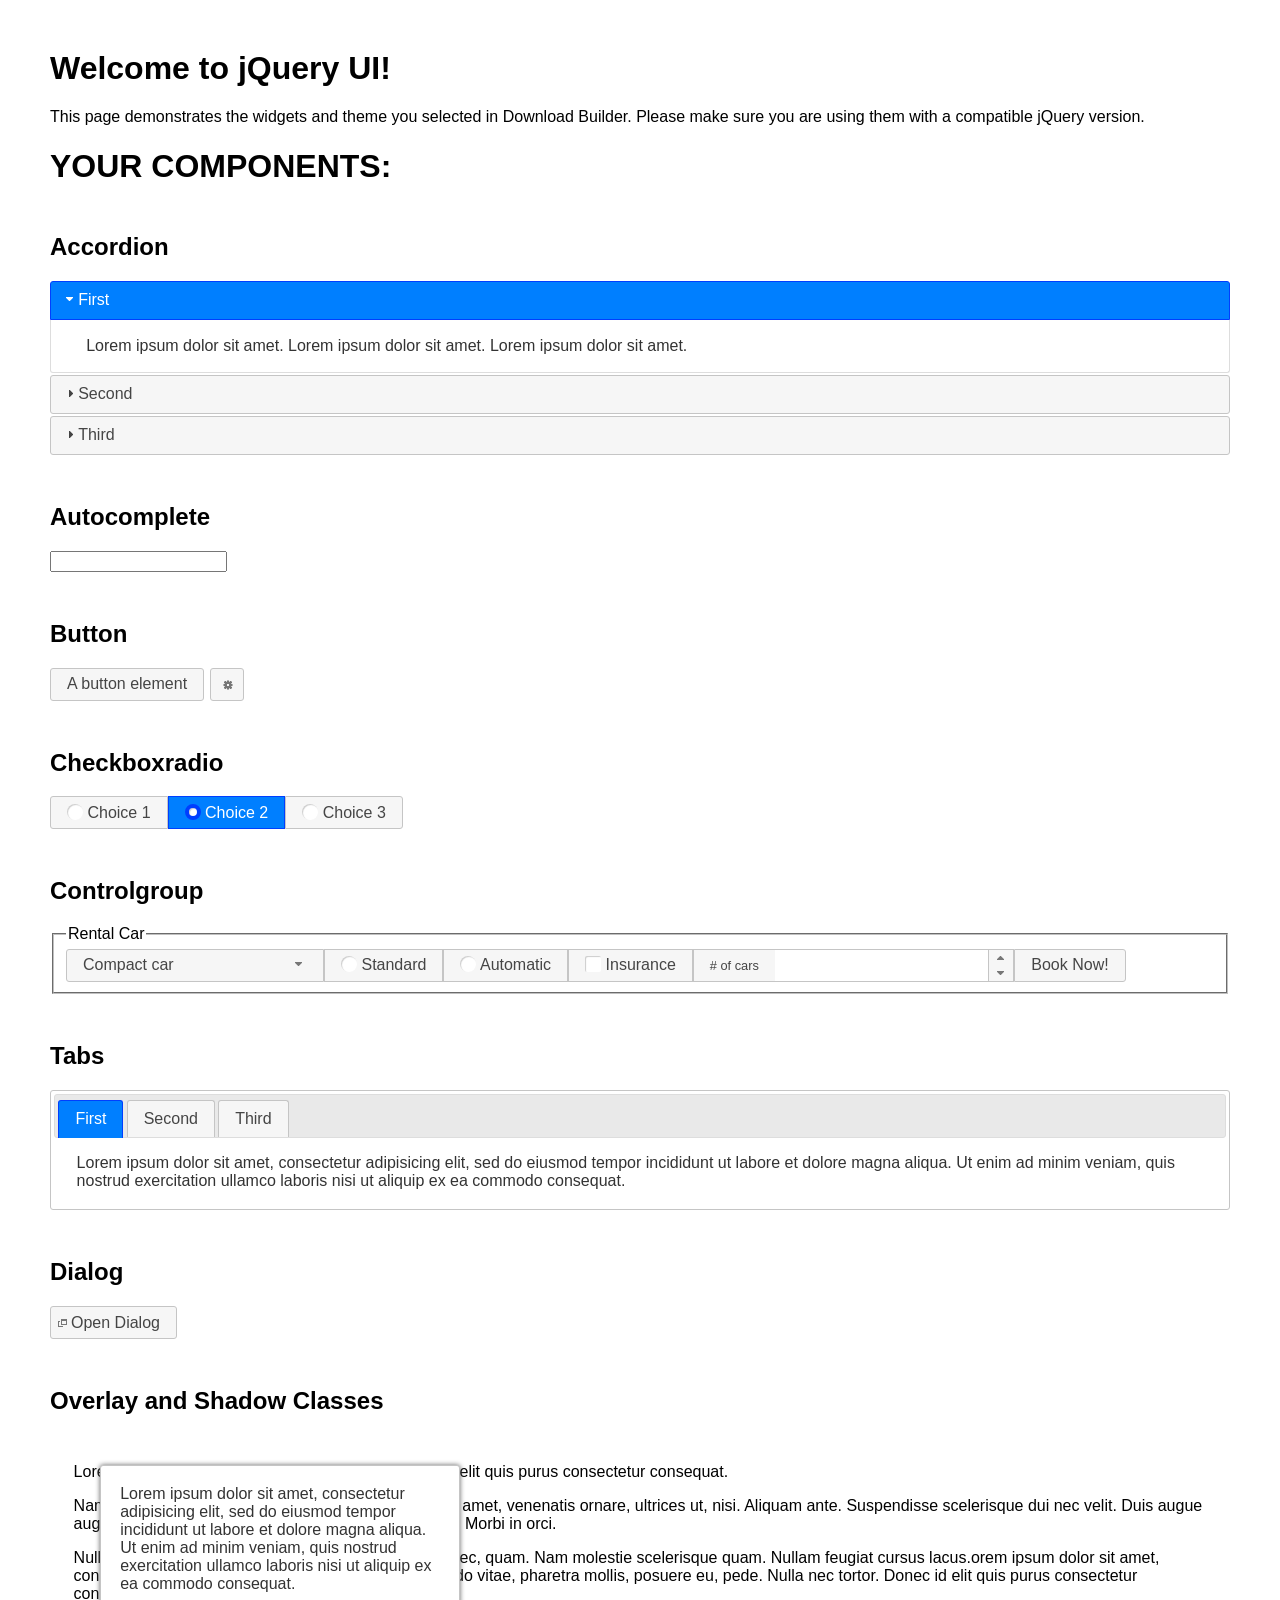
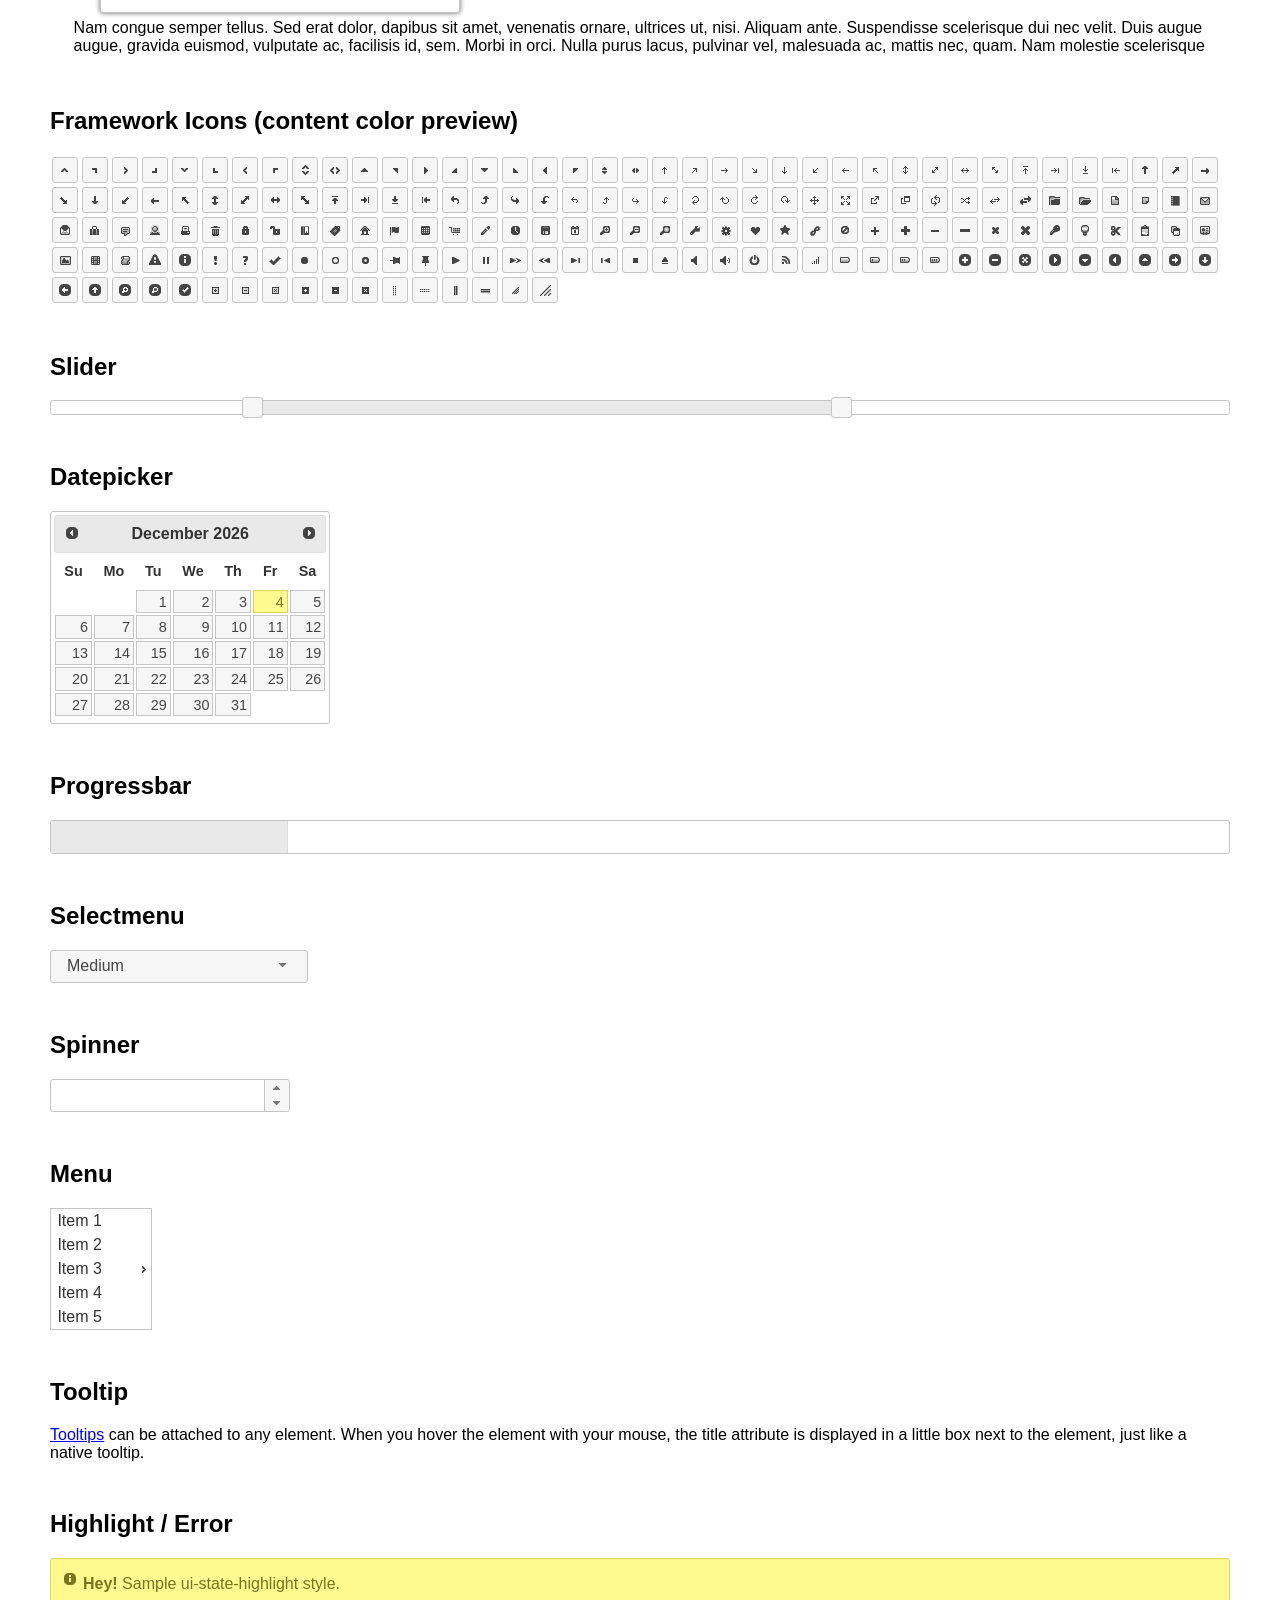
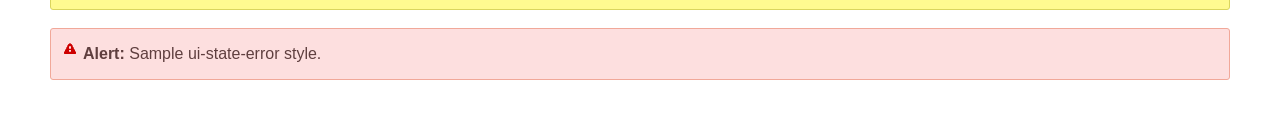
<file: _js/jquery-ui-1.13.1/index.html>
<!doctype html>
<html lang="us">
<head>
	<meta charset="utf-8">
	<title>jQuery UI Example Page</title>
	<link href="jquery-ui.css" rel="stylesheet">
	<style>
	body{
		font-family: "Trebuchet MS", sans-serif;
		margin: 50px;
	}
	.demoHeaders {
		margin-top: 2em;
	}
	#dialog-link {
		padding: .4em 1em .4em 20px;
		text-decoration: none;
		position: relative;
	}
	#dialog-link span.ui-icon {
		margin: 0 5px 0 0;
		position: absolute;
		left: .2em;
		top: 50%;
		margin-top: -8px;
	}
	#icons {
		margin: 0;
		padding: 0;
	}
	#icons li {
		margin: 2px;
		position: relative;
		padding: 4px 0;
		cursor: pointer;
		float: left;
		list-style: none;
	}
	#icons span.ui-icon {
		float: left;
		margin: 0 4px;
	}
	.fakewindowcontain .ui-widget-overlay {
		position: absolute;
	}
	select {
		width: 200px;
	}
	</style>
</head>
<body>

<h1>Welcome to jQuery UI!</h1>

<div class="ui-widget">
	<p>This page demonstrates the widgets and theme you selected in Download Builder. Please make sure you are using them with a compatible jQuery version.</p>
</div>

<h1>YOUR COMPONENTS:</h1>

<!-- Accordion -->
<h2 class="demoHeaders">Accordion</h2>
<div id="accordion">
	<h3>First</h3>
	<div>Lorem ipsum dolor sit amet. Lorem ipsum dolor sit amet. Lorem ipsum dolor sit amet.</div>
	<h3>Second</h3>
	<div>Phasellus mattis tincidunt nibh.</div>
	<h3>Third</h3>
	<div>Nam dui erat, auctor a, dignissim quis.</div>
</div>

<!-- Autocomplete -->
<h2 class="demoHeaders">Autocomplete</h2>
<div>
	<input id="autocomplete" title="type &quot;a&quot;">
</div>

<!-- Button -->
<h2 class="demoHeaders">Button</h2>
<button id="button">A button element</button>
<button id="button-icon">An icon-only button</button>

<!-- Checkboxradio -->
<h2 class="demoHeaders">Checkboxradio</h2>
<form style="margin-top: 1em;">
	<div id="radioset">
		<input type="radio" id="radio1" name="radio"><label for="radio1">Choice 1</label>
		<input type="radio" id="radio2" name="radio" checked="checked"><label for="radio2">Choice 2</label>
		<input type="radio" id="radio3" name="radio"><label for="radio3">Choice 3</label>
	</div>
</form>

<!-- Controlgroup -->
<h2 class="demoHeaders">Controlgroup</h2>
<fieldset>
	<legend>Rental Car</legend>
	<div id="controlgroup">
		<select id="car-type">
			<option>Compact car</option>
			<option>Midsize car</option>
			<option>Full size car</option>
			<option>SUV</option>
			<option>Luxury</option>
			<option>Truck</option>
			<option>Van</option>
		</select>
		<label for="transmission-standard">Standard</label>
		<input type="radio" name="transmission" id="transmission-standard">
		<label for="transmission-automatic">Automatic</label>
		<input type="radio" name="transmission" id="transmission-automatic">
		<label for="insurance">Insurance</label>
		<input type="checkbox" name="insurance" id="insurance">
		<label for="horizontal-spinner" class="ui-controlgroup-label"># of cars</label>
		<input id="horizontal-spinner" class="ui-spinner-input">
		<button>Book Now!</button>
	</div>
</fieldset>

<!-- Tabs -->
<h2 class="demoHeaders">Tabs</h2>
<div id="tabs">
	<ul>
		<li><a href="#tabs-1">First</a></li>
		<li><a href="#tabs-2">Second</a></li>
		<li><a href="#tabs-3">Third</a></li>
	</ul>
	<div id="tabs-1">Lorem ipsum dolor sit amet, consectetur adipisicing elit, sed do eiusmod tempor incididunt ut labore et dolore magna aliqua. Ut enim ad minim veniam, quis nostrud exercitation ullamco laboris nisi ut aliquip ex ea commodo consequat.</div>
	<div id="tabs-2">Phasellus mattis tincidunt nibh. Cras orci urna, blandit id, pretium vel, aliquet ornare, felis. Maecenas scelerisque sem non nisl. Fusce sed lorem in enim dictum bibendum.</div>
	<div id="tabs-3">Nam dui erat, auctor a, dignissim quis, sollicitudin eu, felis. Pellentesque nisi urna, interdum eget, sagittis et, consequat vestibulum, lacus. Mauris porttitor ullamcorper augue.</div>
</div>

<h2 class="demoHeaders">Dialog</h2>
<p>
	<button id="dialog-link" class="ui-button ui-corner-all ui-widget">
		<span class="ui-icon ui-icon-newwin"></span>Open Dialog
	</button>
</p>

<h2 class="demoHeaders">Overlay and Shadow Classes</h2>
<div style="position: relative; width: 96%; height: 200px; padding:1% 2%; overflow:hidden;" class="fakewindowcontain">
	<p>Lorem ipsum dolor sit amet,  Nulla nec tortor. Donec id elit quis purus consectetur consequat. </p><p>Nam congue semper tellus. Sed erat dolor, dapibus sit amet, venenatis ornare, ultrices ut, nisi. Aliquam ante. Suspendisse scelerisque dui nec velit. Duis augue augue, gravida euismod, vulputate ac, facilisis id, sem. Morbi in orci. </p><p>Nulla purus lacus, pulvinar vel, malesuada ac, mattis nec, quam. Nam molestie scelerisque quam. Nullam feugiat cursus lacus.orem ipsum dolor sit amet, consectetur adipiscing elit. Donec libero risus, commodo vitae, pharetra mollis, posuere eu, pede. Nulla nec tortor. Donec id elit quis purus consectetur consequat. </p><p>Nam congue semper tellus. Sed erat dolor, dapibus sit amet, venenatis ornare, ultrices ut, nisi. Aliquam ante. Suspendisse scelerisque dui nec velit. Duis augue augue, gravida euismod, vulputate ac, facilisis id, sem. Morbi in orci. Nulla purus lacus, pulvinar vel, malesuada ac, mattis nec, quam. Nam molestie scelerisque quam. </p><p>Nullam feugiat cursus lacus.orem ipsum dolor sit amet, consectetur adipiscing elit. Donec libero risus, commodo vitae, pharetra mollis, posuere eu, pede. Nulla nec tortor. Donec id elit quis purus consectetur consequat. Nam congue semper tellus. Sed erat dolor, dapibus sit amet, venenatis ornare, ultrices ut, nisi. Aliquam ante. </p><p>Suspendisse scelerisque dui nec velit. Duis augue augue, gravida euismod, vulputate ac, facilisis id, sem. Morbi in orci. Nulla purus lacus, pulvinar vel, malesuada ac, mattis nec, quam. Nam molestie scelerisque quam. Nullam feugiat cursus lacus.orem ipsum dolor sit amet, consectetur adipiscing elit. Donec libero risus, commodo vitae, pharetra mollis, posuere eu, pede. Nulla nec tortor. Donec id elit quis purus consectetur consequat. Nam congue semper tellus. Sed erat dolor, dapibus sit amet, venenatis ornare, ultrices ut, nisi. </p>

	<!-- ui-dialog -->
	<div class="ui-widget-overlay ui-front"></div>
	<div style="position: absolute; width: 320px; left: 50px; top: 30px; padding: 1.2em" class="ui-widget ui-front ui-widget-content ui-corner-all ui-widget-shadow">
		Lorem ipsum dolor sit amet, consectetur adipisicing elit, sed do eiusmod tempor incididunt ut labore et dolore magna aliqua. Ut enim ad minim veniam, quis nostrud exercitation ullamco laboris nisi ut aliquip ex ea commodo consequat.
	</div>

</div>

<!-- ui-dialog -->
<div id="dialog" title="Dialog Title">
	<p>Lorem ipsum dolor sit amet, consectetur adipisicing elit, sed do eiusmod tempor incididunt ut labore et dolore magna aliqua. Ut enim ad minim veniam, quis nostrud exercitation ullamco laboris nisi ut aliquip ex ea commodo consequat.</p>
</div>


<h2 class="demoHeaders">Framework Icons (content color preview)</h2>
<ul id="icons" class="ui-widget ui-helper-clearfix">
	<li class="ui-state-default ui-corner-all" title=".ui-icon-caret-1-n"><span class="ui-icon ui-icon-caret-1-n"></span></li>
	<li class="ui-state-default ui-corner-all" title=".ui-icon-caret-1-ne"><span class="ui-icon ui-icon-caret-1-ne"></span></li>
	<li class="ui-state-default ui-corner-all" title=".ui-icon-caret-1-e"><span class="ui-icon ui-icon-caret-1-e"></span></li>
	<li class="ui-state-default ui-corner-all" title=".ui-icon-caret-1-se"><span class="ui-icon ui-icon-caret-1-se"></span></li>
	<li class="ui-state-default ui-corner-all" title=".ui-icon-caret-1-s"><span class="ui-icon ui-icon-caret-1-s"></span></li>
	<li class="ui-state-default ui-corner-all" title=".ui-icon-caret-1-sw"><span class="ui-icon ui-icon-caret-1-sw"></span></li>
	<li class="ui-state-default ui-corner-all" title=".ui-icon-caret-1-w"><span class="ui-icon ui-icon-caret-1-w"></span></li>
	<li class="ui-state-default ui-corner-all" title=".ui-icon-caret-1-nw"><span class="ui-icon ui-icon-caret-1-nw"></span></li>
	<li class="ui-state-default ui-corner-all" title=".ui-icon-caret-2-n-s"><span class="ui-icon ui-icon-caret-2-n-s"></span></li>
	<li class="ui-state-default ui-corner-all" title=".ui-icon-caret-2-e-w"><span class="ui-icon ui-icon-caret-2-e-w"></span></li>
	<li class="ui-state-default ui-corner-all" title=".ui-icon-triangle-1-n"><span class="ui-icon ui-icon-triangle-1-n"></span></li>
	<li class="ui-state-default ui-corner-all" title=".ui-icon-triangle-1-ne"><span class="ui-icon ui-icon-triangle-1-ne"></span></li>
	<li class="ui-state-default ui-corner-all" title=".ui-icon-triangle-1-e"><span class="ui-icon ui-icon-triangle-1-e"></span></li>
	<li class="ui-state-default ui-corner-all" title=".ui-icon-triangle-1-se"><span class="ui-icon ui-icon-triangle-1-se"></span></li>
	<li class="ui-state-default ui-corner-all" title=".ui-icon-triangle-1-s"><span class="ui-icon ui-icon-triangle-1-s"></span></li>
	<li class="ui-state-default ui-corner-all" title=".ui-icon-triangle-1-sw"><span class="ui-icon ui-icon-triangle-1-sw"></span></li>
	<li class="ui-state-default ui-corner-all" title=".ui-icon-triangle-1-w"><span class="ui-icon ui-icon-triangle-1-w"></span></li>
	<li class="ui-state-default ui-corner-all" title=".ui-icon-triangle-1-nw"><span class="ui-icon ui-icon-triangle-1-nw"></span></li>
	<li class="ui-state-default ui-corner-all" title=".ui-icon-triangle-2-n-s"><span class="ui-icon ui-icon-triangle-2-n-s"></span></li>
	<li class="ui-state-default ui-corner-all" title=".ui-icon-triangle-2-e-w"><span class="ui-icon ui-icon-triangle-2-e-w"></span></li>
	<li class="ui-state-default ui-corner-all" title=".ui-icon-arrow-1-n"><span class="ui-icon ui-icon-arrow-1-n"></span></li>
	<li class="ui-state-default ui-corner-all" title=".ui-icon-arrow-1-ne"><span class="ui-icon ui-icon-arrow-1-ne"></span></li>
	<li class="ui-state-default ui-corner-all" title=".ui-icon-arrow-1-e"><span class="ui-icon ui-icon-arrow-1-e"></span></li>
	<li class="ui-state-default ui-corner-all" title=".ui-icon-arrow-1-se"><span class="ui-icon ui-icon-arrow-1-se"></span></li>
	<li class="ui-state-default ui-corner-all" title=".ui-icon-arrow-1-s"><span class="ui-icon ui-icon-arrow-1-s"></span></li>
	<li class="ui-state-default ui-corner-all" title=".ui-icon-arrow-1-sw"><span class="ui-icon ui-icon-arrow-1-sw"></span></li>
	<li class="ui-state-default ui-corner-all" title=".ui-icon-arrow-1-w"><span class="ui-icon ui-icon-arrow-1-w"></span></li>
	<li class="ui-state-default ui-corner-all" title=".ui-icon-arrow-1-nw"><span class="ui-icon ui-icon-arrow-1-nw"></span></li>
	<li class="ui-state-default ui-corner-all" title=".ui-icon-arrow-2-n-s"><span class="ui-icon ui-icon-arrow-2-n-s"></span></li>
	<li class="ui-state-default ui-corner-all" title=".ui-icon-arrow-2-ne-sw"><span class="ui-icon ui-icon-arrow-2-ne-sw"></span></li>
	<li class="ui-state-default ui-corner-all" title=".ui-icon-arrow-2-e-w"><span class="ui-icon ui-icon-arrow-2-e-w"></span></li>
	<li class="ui-state-default ui-corner-all" title=".ui-icon-arrow-2-se-nw"><span class="ui-icon ui-icon-arrow-2-se-nw"></span></li>
	<li class="ui-state-default ui-corner-all" title=".ui-icon-arrowstop-1-n"><span class="ui-icon ui-icon-arrowstop-1-n"></span></li>
	<li class="ui-state-default ui-corner-all" title=".ui-icon-arrowstop-1-e"><span class="ui-icon ui-icon-arrowstop-1-e"></span></li>
	<li class="ui-state-default ui-corner-all" title=".ui-icon-arrowstop-1-s"><span class="ui-icon ui-icon-arrowstop-1-s"></span></li>
	<li class="ui-state-default ui-corner-all" title=".ui-icon-arrowstop-1-w"><span class="ui-icon ui-icon-arrowstop-1-w"></span></li>
	<li class="ui-state-default ui-corner-all" title=".ui-icon-arrowthick-1-n"><span class="ui-icon ui-icon-arrowthick-1-n"></span></li>
	<li class="ui-state-default ui-corner-all" title=".ui-icon-arrowthick-1-ne"><span class="ui-icon ui-icon-arrowthick-1-ne"></span></li>
	<li class="ui-state-default ui-corner-all" title=".ui-icon-arrowthick-1-e"><span class="ui-icon ui-icon-arrowthick-1-e"></span></li>
	<li class="ui-state-default ui-corner-all" title=".ui-icon-arrowthick-1-se"><span class="ui-icon ui-icon-arrowthick-1-se"></span></li>
	<li class="ui-state-default ui-corner-all" title=".ui-icon-arrowthick-1-s"><span class="ui-icon ui-icon-arrowthick-1-s"></span></li>
	<li class="ui-state-default ui-corner-all" title=".ui-icon-arrowthick-1-sw"><span class="ui-icon ui-icon-arrowthick-1-sw"></span></li>
	<li class="ui-state-default ui-corner-all" title=".ui-icon-arrowthick-1-w"><span class="ui-icon ui-icon-arrowthick-1-w"></span></li>
	<li class="ui-state-default ui-corner-all" title=".ui-icon-arrowthick-1-nw"><span class="ui-icon ui-icon-arrowthick-1-nw"></span></li>
	<li class="ui-state-default ui-corner-all" title=".ui-icon-arrowthick-2-n-s"><span class="ui-icon ui-icon-arrowthick-2-n-s"></span></li>
	<li class="ui-state-default ui-corner-all" title=".ui-icon-arrowthick-2-ne-sw"><span class="ui-icon ui-icon-arrowthick-2-ne-sw"></span></li>
	<li class="ui-state-default ui-corner-all" title=".ui-icon-arrowthick-2-e-w"><span class="ui-icon ui-icon-arrowthick-2-e-w"></span></li>
	<li class="ui-state-default ui-corner-all" title=".ui-icon-arrowthick-2-se-nw"><span class="ui-icon ui-icon-arrowthick-2-se-nw"></span></li>
	<li class="ui-state-default ui-corner-all" title=".ui-icon-arrowthickstop-1-n"><span class="ui-icon ui-icon-arrowthickstop-1-n"></span></li>
	<li class="ui-state-default ui-corner-all" title=".ui-icon-arrowthickstop-1-e"><span class="ui-icon ui-icon-arrowthickstop-1-e"></span></li>
	<li class="ui-state-default ui-corner-all" title=".ui-icon-arrowthickstop-1-s"><span class="ui-icon ui-icon-arrowthickstop-1-s"></span></li>
	<li class="ui-state-default ui-corner-all" title=".ui-icon-arrowthickstop-1-w"><span class="ui-icon ui-icon-arrowthickstop-1-w"></span></li>
	<li class="ui-state-default ui-corner-all" title=".ui-icon-arrowreturnthick-1-w"><span class="ui-icon ui-icon-arrowreturnthick-1-w"></span></li>
	<li class="ui-state-default ui-corner-all" title=".ui-icon-arrowreturnthick-1-n"><span class="ui-icon ui-icon-arrowreturnthick-1-n"></span></li>
	<li class="ui-state-default ui-corner-all" title=".ui-icon-arrowreturnthick-1-e"><span class="ui-icon ui-icon-arrowreturnthick-1-e"></span></li>
	<li class="ui-state-default ui-corner-all" title=".ui-icon-arrowreturnthick-1-s"><span class="ui-icon ui-icon-arrowreturnthick-1-s"></span></li>
	<li class="ui-state-default ui-corner-all" title=".ui-icon-arrowreturn-1-w"><span class="ui-icon ui-icon-arrowreturn-1-w"></span></li>
	<li class="ui-state-default ui-corner-all" title=".ui-icon-arrowreturn-1-n"><span class="ui-icon ui-icon-arrowreturn-1-n"></span></li>
	<li class="ui-state-default ui-corner-all" title=".ui-icon-arrowreturn-1-e"><span class="ui-icon ui-icon-arrowreturn-1-e"></span></li>
	<li class="ui-state-default ui-corner-all" title=".ui-icon-arrowreturn-1-s"><span class="ui-icon ui-icon-arrowreturn-1-s"></span></li>
	<li class="ui-state-default ui-corner-all" title=".ui-icon-arrowrefresh-1-w"><span class="ui-icon ui-icon-arrowrefresh-1-w"></span></li>
	<li class="ui-state-default ui-corner-all" title=".ui-icon-arrowrefresh-1-n"><span class="ui-icon ui-icon-arrowrefresh-1-n"></span></li>
	<li class="ui-state-default ui-corner-all" title=".ui-icon-arrowrefresh-1-e"><span class="ui-icon ui-icon-arrowrefresh-1-e"></span></li>
	<li class="ui-state-default ui-corner-all" title=".ui-icon-arrowrefresh-1-s"><span class="ui-icon ui-icon-arrowrefresh-1-s"></span></li>
	<li class="ui-state-default ui-corner-all" title=".ui-icon-arrow-4"><span class="ui-icon ui-icon-arrow-4"></span></li>
	<li class="ui-state-default ui-corner-all" title=".ui-icon-arrow-4-diag"><span class="ui-icon ui-icon-arrow-4-diag"></span></li>
	<li class="ui-state-default ui-corner-all" title=".ui-icon-extlink"><span class="ui-icon ui-icon-extlink"></span></li>
	<li class="ui-state-default ui-corner-all" title=".ui-icon-newwin"><span class="ui-icon ui-icon-newwin"></span></li>
	<li class="ui-state-default ui-corner-all" title=".ui-icon-refresh"><span class="ui-icon ui-icon-refresh"></span></li>
	<li class="ui-state-default ui-corner-all" title=".ui-icon-shuffle"><span class="ui-icon ui-icon-shuffle"></span></li>
	<li class="ui-state-default ui-corner-all" title=".ui-icon-transfer-e-w"><span class="ui-icon ui-icon-transfer-e-w"></span></li>
	<li class="ui-state-default ui-corner-all" title=".ui-icon-transferthick-e-w"><span class="ui-icon ui-icon-transferthick-e-w"></span></li>
	<li class="ui-state-default ui-corner-all" title=".ui-icon-folder-collapsed"><span class="ui-icon ui-icon-folder-collapsed"></span></li>
	<li class="ui-state-default ui-corner-all" title=".ui-icon-folder-open"><span class="ui-icon ui-icon-folder-open"></span></li>
	<li class="ui-state-default ui-corner-all" title=".ui-icon-document"><span class="ui-icon ui-icon-document"></span></li>
	<li class="ui-state-default ui-corner-all" title=".ui-icon-document-b"><span class="ui-icon ui-icon-document-b"></span></li>
	<li class="ui-state-default ui-corner-all" title=".ui-icon-note"><span class="ui-icon ui-icon-note"></span></li>
	<li class="ui-state-default ui-corner-all" title=".ui-icon-mail-closed"><span class="ui-icon ui-icon-mail-closed"></span></li>
	<li class="ui-state-default ui-corner-all" title=".ui-icon-mail-open"><span class="ui-icon ui-icon-mail-open"></span></li>
	<li class="ui-state-default ui-corner-all" title=".ui-icon-suitcase"><span class="ui-icon ui-icon-suitcase"></span></li>
	<li class="ui-state-default ui-corner-all" title=".ui-icon-comment"><span class="ui-icon ui-icon-comment"></span></li>
	<li class="ui-state-default ui-corner-all" title=".ui-icon-person"><span class="ui-icon ui-icon-person"></span></li>
	<li class="ui-state-default ui-corner-all" title=".ui-icon-print"><span class="ui-icon ui-icon-print"></span></li>
	<li class="ui-state-default ui-corner-all" title=".ui-icon-trash"><span class="ui-icon ui-icon-trash"></span></li>
	<li class="ui-state-default ui-corner-all" title=".ui-icon-locked"><span class="ui-icon ui-icon-locked"></span></li>
	<li class="ui-state-default ui-corner-all" title=".ui-icon-unlocked"><span class="ui-icon ui-icon-unlocked"></span></li>
	<li class="ui-state-default ui-corner-all" title=".ui-icon-bookmark"><span class="ui-icon ui-icon-bookmark"></span></li>
	<li class="ui-state-default ui-corner-all" title=".ui-icon-tag"><span class="ui-icon ui-icon-tag"></span></li>
	<li class="ui-state-default ui-corner-all" title=".ui-icon-home"><span class="ui-icon ui-icon-home"></span></li>
	<li class="ui-state-default ui-corner-all" title=".ui-icon-flag"><span class="ui-icon ui-icon-flag"></span></li>
	<li class="ui-state-default ui-corner-all" title=".ui-icon-calculator"><span class="ui-icon ui-icon-calculator"></span></li>
	<li class="ui-state-default ui-corner-all" title=".ui-icon-cart"><span class="ui-icon ui-icon-cart"></span></li>
	<li class="ui-state-default ui-corner-all" title=".ui-icon-pencil"><span class="ui-icon ui-icon-pencil"></span></li>
	<li class="ui-state-default ui-corner-all" title=".ui-icon-clock"><span class="ui-icon ui-icon-clock"></span></li>
	<li class="ui-state-default ui-corner-all" title=".ui-icon-disk"><span class="ui-icon ui-icon-disk"></span></li>
	<li class="ui-state-default ui-corner-all" title=".ui-icon-calendar"><span class="ui-icon ui-icon-calendar"></span></li>
	<li class="ui-state-default ui-corner-all" title=".ui-icon-zoomin"><span class="ui-icon ui-icon-zoomin"></span></li>
	<li class="ui-state-default ui-corner-all" title=".ui-icon-zoomout"><span class="ui-icon ui-icon-zoomout"></span></li>
	<li class="ui-state-default ui-corner-all" title=".ui-icon-search"><span class="ui-icon ui-icon-search"></span></li>
	<li class="ui-state-default ui-corner-all" title=".ui-icon-wrench"><span class="ui-icon ui-icon-wrench"></span></li>
	<li class="ui-state-default ui-corner-all" title=".ui-icon-gear"><span class="ui-icon ui-icon-gear"></span></li>
	<li class="ui-state-default ui-corner-all" title=".ui-icon-heart"><span class="ui-icon ui-icon-heart"></span></li>
	<li class="ui-state-default ui-corner-all" title=".ui-icon-star"><span class="ui-icon ui-icon-star"></span></li>
	<li class="ui-state-default ui-corner-all" title=".ui-icon-link"><span class="ui-icon ui-icon-link"></span></li>
	<li class="ui-state-default ui-corner-all" title=".ui-icon-cancel"><span class="ui-icon ui-icon-cancel"></span></li>
	<li class="ui-state-default ui-corner-all" title=".ui-icon-plus"><span class="ui-icon ui-icon-plus"></span></li>
	<li class="ui-state-default ui-corner-all" title=".ui-icon-plusthick"><span class="ui-icon ui-icon-plusthick"></span></li>
	<li class="ui-state-default ui-corner-all" title=".ui-icon-minus"><span class="ui-icon ui-icon-minus"></span></li>
	<li class="ui-state-default ui-corner-all" title=".ui-icon-minusthick"><span class="ui-icon ui-icon-minusthick"></span></li>
	<li class="ui-state-default ui-corner-all" title=".ui-icon-close"><span class="ui-icon ui-icon-close"></span></li>
	<li class="ui-state-default ui-corner-all" title=".ui-icon-closethick"><span class="ui-icon ui-icon-closethick"></span></li>
	<li class="ui-state-default ui-corner-all" title=".ui-icon-key"><span class="ui-icon ui-icon-key"></span></li>
	<li class="ui-state-default ui-corner-all" title=".ui-icon-lightbulb"><span class="ui-icon ui-icon-lightbulb"></span></li>
	<li class="ui-state-default ui-corner-all" title=".ui-icon-scissors"><span class="ui-icon ui-icon-scissors"></span></li>
	<li class="ui-state-default ui-corner-all" title=".ui-icon-clipboard"><span class="ui-icon ui-icon-clipboard"></span></li>
	<li class="ui-state-default ui-corner-all" title=".ui-icon-copy"><span class="ui-icon ui-icon-copy"></span></li>
	<li class="ui-state-default ui-corner-all" title=".ui-icon-contact"><span class="ui-icon ui-icon-contact"></span></li>
	<li class="ui-state-default ui-corner-all" title=".ui-icon-image"><span class="ui-icon ui-icon-image"></span></li>
	<li class="ui-state-default ui-corner-all" title=".ui-icon-video"><span class="ui-icon ui-icon-video"></span></li>
	<li class="ui-state-default ui-corner-all" title=".ui-icon-script"><span class="ui-icon ui-icon-script"></span></li>
	<li class="ui-state-default ui-corner-all" title=".ui-icon-alert"><span class="ui-icon ui-icon-alert"></span></li>
	<li class="ui-state-default ui-corner-all" title=".ui-icon-info"><span class="ui-icon ui-icon-info"></span></li>
	<li class="ui-state-default ui-corner-all" title=".ui-icon-notice"><span class="ui-icon ui-icon-notice"></span></li>
	<li class="ui-state-default ui-corner-all" title=".ui-icon-help"><span class="ui-icon ui-icon-help"></span></li>
	<li class="ui-state-default ui-corner-all" title=".ui-icon-check"><span class="ui-icon ui-icon-check"></span></li>
	<li class="ui-state-default ui-corner-all" title=".ui-icon-bullet"><span class="ui-icon ui-icon-bullet"></span></li>
	<li class="ui-state-default ui-corner-all" title=".ui-icon-radio-off"><span class="ui-icon ui-icon-radio-off"></span></li>
	<li class="ui-state-default ui-corner-all" title=".ui-icon-radio-on"><span class="ui-icon ui-icon-radio-on"></span></li>
	<li class="ui-state-default ui-corner-all" title=".ui-icon-pin-w"><span class="ui-icon ui-icon-pin-w"></span></li>
	<li class="ui-state-default ui-corner-all" title=".ui-icon-pin-s"><span class="ui-icon ui-icon-pin-s"></span></li>
	<li class="ui-state-default ui-corner-all" title=".ui-icon-play"><span class="ui-icon ui-icon-play"></span></li>
	<li class="ui-state-default ui-corner-all" title=".ui-icon-pause"><span class="ui-icon ui-icon-pause"></span></li>
	<li class="ui-state-default ui-corner-all" title=".ui-icon-seek-next"><span class="ui-icon ui-icon-seek-next"></span></li>
	<li class="ui-state-default ui-corner-all" title=".ui-icon-seek-prev"><span class="ui-icon ui-icon-seek-prev"></span></li>
	<li class="ui-state-default ui-corner-all" title=".ui-icon-seek-end"><span class="ui-icon ui-icon-seek-end"></span></li>
	<li class="ui-state-default ui-corner-all" title=".ui-icon-seek-first"><span class="ui-icon ui-icon-seek-first"></span></li>
	<li class="ui-state-default ui-corner-all" title=".ui-icon-stop"><span class="ui-icon ui-icon-stop"></span></li>
	<li class="ui-state-default ui-corner-all" title=".ui-icon-eject"><span class="ui-icon ui-icon-eject"></span></li>
	<li class="ui-state-default ui-corner-all" title=".ui-icon-volume-off"><span class="ui-icon ui-icon-volume-off"></span></li>
	<li class="ui-state-default ui-corner-all" title=".ui-icon-volume-on"><span class="ui-icon ui-icon-volume-on"></span></li>
	<li class="ui-state-default ui-corner-all" title=".ui-icon-power"><span class="ui-icon ui-icon-power"></span></li>
	<li class="ui-state-default ui-corner-all" title=".ui-icon-signal-diag"><span class="ui-icon ui-icon-signal-diag"></span></li>
	<li class="ui-state-default ui-corner-all" title=".ui-icon-signal"><span class="ui-icon ui-icon-signal"></span></li>
	<li class="ui-state-default ui-corner-all" title=".ui-icon-battery-0"><span class="ui-icon ui-icon-battery-0"></span></li>
	<li class="ui-state-default ui-corner-all" title=".ui-icon-battery-1"><span class="ui-icon ui-icon-battery-1"></span></li>
	<li class="ui-state-default ui-corner-all" title=".ui-icon-battery-2"><span class="ui-icon ui-icon-battery-2"></span></li>
	<li class="ui-state-default ui-corner-all" title=".ui-icon-battery-3"><span class="ui-icon ui-icon-battery-3"></span></li>
	<li class="ui-state-default ui-corner-all" title=".ui-icon-circle-plus"><span class="ui-icon ui-icon-circle-plus"></span></li>
	<li class="ui-state-default ui-corner-all" title=".ui-icon-circle-minus"><span class="ui-icon ui-icon-circle-minus"></span></li>
	<li class="ui-state-default ui-corner-all" title=".ui-icon-circle-close"><span class="ui-icon ui-icon-circle-close"></span></li>
	<li class="ui-state-default ui-corner-all" title=".ui-icon-circle-triangle-e"><span class="ui-icon ui-icon-circle-triangle-e"></span></li>
	<li class="ui-state-default ui-corner-all" title=".ui-icon-circle-triangle-s"><span class="ui-icon ui-icon-circle-triangle-s"></span></li>
	<li class="ui-state-default ui-corner-all" title=".ui-icon-circle-triangle-w"><span class="ui-icon ui-icon-circle-triangle-w"></span></li>
	<li class="ui-state-default ui-corner-all" title=".ui-icon-circle-triangle-n"><span class="ui-icon ui-icon-circle-triangle-n"></span></li>
	<li class="ui-state-default ui-corner-all" title=".ui-icon-circle-arrow-e"><span class="ui-icon ui-icon-circle-arrow-e"></span></li>
	<li class="ui-state-default ui-corner-all" title=".ui-icon-circle-arrow-s"><span class="ui-icon ui-icon-circle-arrow-s"></span></li>
	<li class="ui-state-default ui-corner-all" title=".ui-icon-circle-arrow-w"><span class="ui-icon ui-icon-circle-arrow-w"></span></li>
	<li class="ui-state-default ui-corner-all" title=".ui-icon-circle-arrow-n"><span class="ui-icon ui-icon-circle-arrow-n"></span></li>
	<li class="ui-state-default ui-corner-all" title=".ui-icon-circle-zoomin"><span class="ui-icon ui-icon-circle-zoomin"></span></li>
	<li class="ui-state-default ui-corner-all" title=".ui-icon-circle-zoomout"><span class="ui-icon ui-icon-circle-zoomout"></span></li>
	<li class="ui-state-default ui-corner-all" title=".ui-icon-circle-check"><span class="ui-icon ui-icon-circle-check"></span></li>
	<li class="ui-state-default ui-corner-all" title=".ui-icon-circlesmall-plus"><span class="ui-icon ui-icon-circlesmall-plus"></span></li>
	<li class="ui-state-default ui-corner-all" title=".ui-icon-circlesmall-minus"><span class="ui-icon ui-icon-circlesmall-minus"></span></li>
	<li class="ui-state-default ui-corner-all" title=".ui-icon-circlesmall-close"><span class="ui-icon ui-icon-circlesmall-close"></span></li>
	<li class="ui-state-default ui-corner-all" title=".ui-icon-squaresmall-plus"><span class="ui-icon ui-icon-squaresmall-plus"></span></li>
	<li class="ui-state-default ui-corner-all" title=".ui-icon-squaresmall-minus"><span class="ui-icon ui-icon-squaresmall-minus"></span></li>
	<li class="ui-state-default ui-corner-all" title=".ui-icon-squaresmall-close"><span class="ui-icon ui-icon-squaresmall-close"></span></li>
	<li class="ui-state-default ui-corner-all" title=".ui-icon-grip-dotted-vertical"><span class="ui-icon ui-icon-grip-dotted-vertical"></span></li>
	<li class="ui-state-default ui-corner-all" title=".ui-icon-grip-dotted-horizontal"><span class="ui-icon ui-icon-grip-dotted-horizontal"></span></li>
	<li class="ui-state-default ui-corner-all" title=".ui-icon-grip-solid-vertical"><span class="ui-icon ui-icon-grip-solid-vertical"></span></li>
	<li class="ui-state-default ui-corner-all" title=".ui-icon-grip-solid-horizontal"><span class="ui-icon ui-icon-grip-solid-horizontal"></span></li>
	<li class="ui-state-default ui-corner-all" title=".ui-icon-gripsmall-diagonal-se"><span class="ui-icon ui-icon-gripsmall-diagonal-se"></span></li>
	<li class="ui-state-default ui-corner-all" title=".ui-icon-grip-diagonal-se"><span class="ui-icon ui-icon-grip-diagonal-se"></span></li>
</ul>

<!-- Slider -->
<h2 class="demoHeaders">Slider</h2>
<div id="slider"></div>

<!-- Datepicker -->
<h2 class="demoHeaders">Datepicker</h2>
<div id="datepicker"></div>

<!-- Progressbar -->
<h2 class="demoHeaders">Progressbar</h2>
<div id="progressbar"></div>

<!-- Progressbar -->
<h2 class="demoHeaders">Selectmenu</h2>
<select id="selectmenu">
	<option>Slower</option>
	<option>Slow</option>
	<option selected="selected">Medium</option>
	<option>Fast</option>
	<option>Faster</option>
</select>

<!-- Spinner -->
<h2 class="demoHeaders">Spinner</h2>
<input id="spinner">

<!-- Menu -->
<h2 class="demoHeaders">Menu</h2>
<ul style="width:100px;" id="menu">
	<li><div>Item 1</div></li>
	<li><div>Item 2</div></li>
	<li><div>Item 3</div>
		<ul>
			<li><div>Item 3-1</div></li>
			<li><div>Item 3-2</div></li>
			<li><div>Item 3-3</div></li>
			<li><div>Item 3-4</div></li>
			<li><div>Item 3-5</div></li>
		</ul>
	</li>
	<li><div>Item 4</div></li>
	<li><div>Item 5</div></li>
</ul>

<!-- Tooltip -->
<h2 class="demoHeaders">Tooltip</h2>
<p id="tooltip">
	<a href="#" title="That&apos;s what this widget is">Tooltips</a> can be attached to any element. When you hover
the element with your mouse, the title attribute is displayed in a little box next to the element, just like a native tooltip.
</p>

<!-- Highlight / Error -->
<h2 class="demoHeaders">Highlight / Error</h2>
<div class="ui-widget">
	<div class="ui-state-highlight ui-corner-all" style="margin-top: 20px; padding: 0 .7em;">
		<p><span class="ui-icon ui-icon-info" style="float: left; margin-right: .3em;"></span>
		<strong>Hey!</strong> Sample ui-state-highlight style.</p>
	</div>
</div>
<br>
<div class="ui-widget">
	<div class="ui-state-error ui-corner-all" style="padding: 0 .7em;">
		<p><span class="ui-icon ui-icon-alert" style="float: left; margin-right: .3em;"></span>
		<strong>Alert:</strong> Sample ui-state-error style.</p>
	</div>
</div>

<script src="external/jquery/jquery.js"></script>
<script src="jquery-ui.js"></script>
<script>
$( "#accordion" ).accordion();

var availableTags = [
	"ActionScript",
	"AppleScript",
	"Asp",
	"BASIC",
	"C",
	"C++",
	"Clojure",
	"COBOL",
	"ColdFusion",
	"Erlang",
	"Fortran",
	"Groovy",
	"Haskell",
	"Java",
	"JavaScript",
	"Lisp",
	"Perl",
	"PHP",
	"Python",
	"Ruby",
	"Scala",
	"Scheme"
];
$( "#autocomplete" ).autocomplete({
	source: availableTags
});

$( "#button" ).button();
$( "#button-icon" ).button({
	icon: "ui-icon-gear",
	showLabel: false
});

$( "#radioset" ).buttonset();

$( "#controlgroup" ).controlgroup();

$( "#tabs" ).tabs();

$( "#dialog" ).dialog({
	autoOpen: false,
	width: 400,
	buttons: [
		{
			text: "Ok",
			click: function() {
				$( this ).dialog( "close" );
			}
		},
		{
			text: "Cancel",
			click: function() {
				$( this ).dialog( "close" );
			}
		}
	]
});

// Link to open the dialog
$( "#dialog-link" ).click(function( event ) {
	$( "#dialog" ).dialog( "open" );
	event.preventDefault();
});

$( "#datepicker" ).datepicker({
	inline: true
});

$( "#slider" ).slider({
	range: true,
	values: [ 17, 67 ]
});

$( "#progressbar" ).progressbar({
	value: 20
});

$( "#spinner" ).spinner();

$( "#menu" ).menu();

$( "#tooltip" ).tooltip();

$( "#selectmenu" ).selectmenu();

// Hover states on the static widgets
$( "#dialog-link, #icons li" ).hover(
	function() {
		$( this ).addClass( "ui-state-hover" );
	},
	function() {
		$( this ).removeClass( "ui-state-hover" );
	}
);
</script>
</body>
</html>
</file>
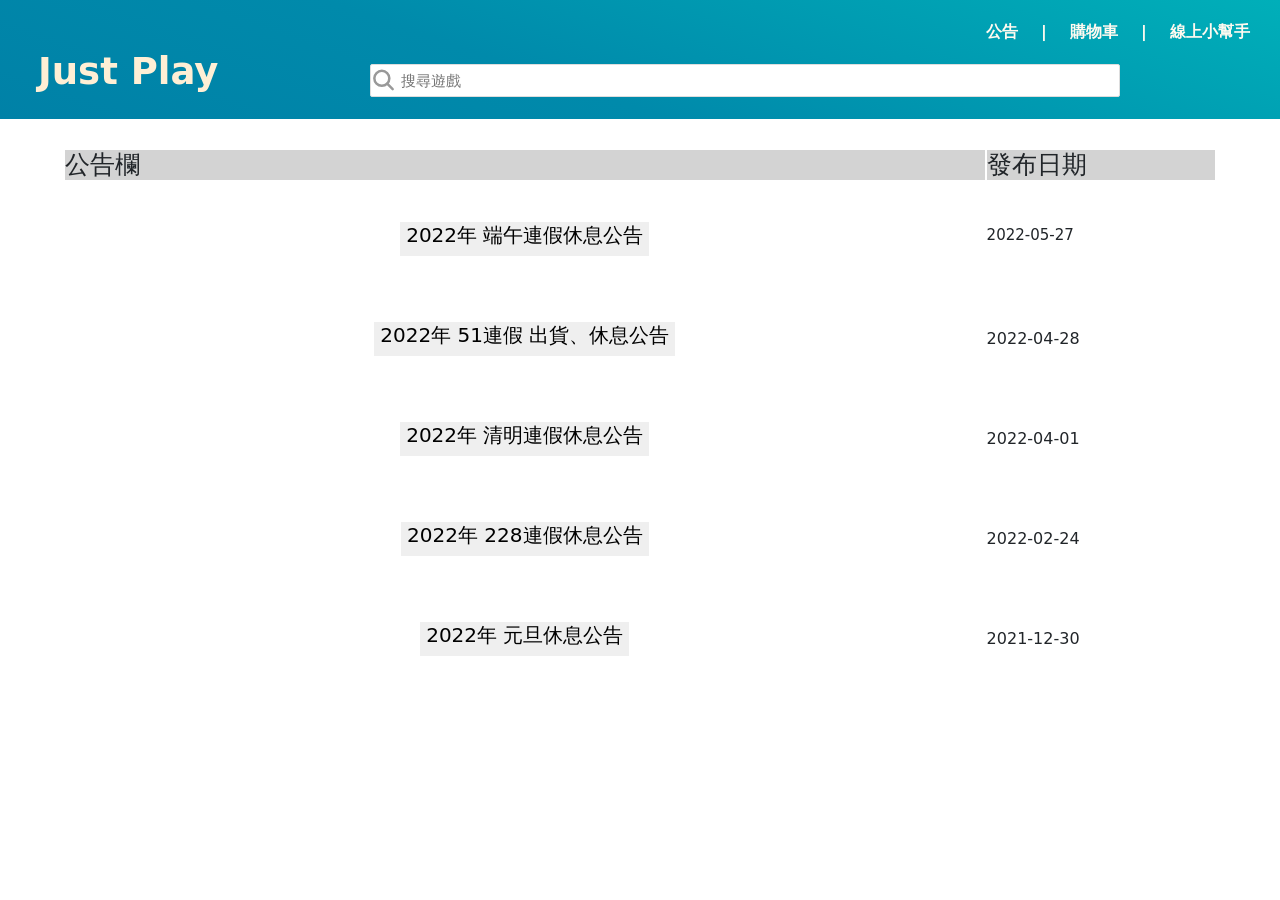
<file: announce.html>
<!DOCTYPE html>
<html lang="en">
<head>
    <meta charset="UTF-8">
    <meta http-equiv="X-UA-Compatible" content="IE=edge">
    <meta name="viewport" content="width=device-width, initial-scale=1.0">
    <title>Just Play</title>
    <script src="./js/jquery-3.6.0.min.js"></script>
    <link href="https://cdn.jsdelivr.net/npm/bootstrap@5.2.0-beta1/dist/css/bootstrap.min.css" rel="stylesheet" integrity="sha384-0evHe/X+R7YkIZDRvuzKMRqM+OrBnVFBL6DOitfPri4tjfHxaWutUpFmBp4vmVor" crossorigin="anonymous">
    <script src="https://cdn.jsdelivr.net/npm/bootstrap@5.2.0-beta1/dist/js/bootstrap.bundle.min.js" integrity="sha384-pprn3073KE6tl6bjs2QrFaJGz5/SUsLqktiwsUTF55Jfv3qYSDhgCecCxMW52nD2" crossorigin="anonymous"></script>
</head>

<style>
    *{
        margin: 0px;
    }
    .announce{
        display: flex;
        /* 水平置中 */
        justify-content: center; 
        height: 100px;
        /*background-color: lightgray;
        height: 550px;
        width:80%; 
        border-radius:20px;
        overflow: flex;*/
        margin: 30px auto;
    }
    .tablelist{
        /*background-color: gray;*/
        width:90%;
        border: 10px black;
    }
    .tablelist h1{
        background-color: lightgray;
        border: 10px black;
    }

    tbody tr{
        height: 100px;
    }
    
    #index1{
        text-align: center;
    }
    #index2{
        text-align: center;
    }
    #index3{
        text-align: center;
    }
    #index4{
        text-align: center;
    }
    #index5{
        text-align: center;
    }
    
    #btn1{
        /*background-color:lightgray ;*/
        border: none;
    }
    #btn1:hover{
        color:black;
        background-color: gray;
    }

    #btn2{
        /*background-color:lightgray ;*/
        border: none;
    }
    #btn2:hover{
        color:black;
        background-color: gray;
    }
    #btn3{
        /*background-color:lightgray ;*/
        border: none;
    }
    #btn3:hover{
        color:black;
        background-color: gray;
    }

    #btn4{
        /*background-color:lightgray ;*/
        border: none;
    }
    #btn4:hover{
        color:black;
        background-color: gray;
    }
    #btn5{
        /*background-color:lightgray ;*/
        border: none;
    }
    #btn5:hover{
        color:black;
        background-color: gray;
    }
    #out {
        position: absolute;
        border: 1px solid white;
        padding: 10px;
        background-color: blanchedalmond;
        /**/display: none;
        border-radius: 8px;
        box-shadow: 10px 10px 20px rgb(0, 0, 0,0.5);
        width: 360px;
        padding-top: 30px;            
    }
    #close {
        /* width: 360px; */
        padding: 2px;
        border: 1px solid gray;
        margin: 4px;
        border-radius: 4px;
        cursor: pointer;
    }
    h1{
        font-size: 25px;
    }
    h2{
        font-size: 20px;
    }
    h3{
        font-size: 15px;
    }
</style>

<script>
    $(document).ready(function(){
        $(".navigation").load("./nav.html");

        
        var $new_item1 =$(
            ' <div id="hello1"> <h1>2022年 端午連假休息公告<h1>'+
                '<h2>連假三天6/3 (五)~6/5(日)客服 / 出貨都休息唷</h2>'+
                '<h3>發布日期: 2022-05-27</h3>'+
            '</div>'
        );
        var $new_item2 =$(
                ' <div id="hello1"> <h1>2022年 51連假 出貨、休息公告<h1>'+
                    '<h2>4/30(六)~ 5/2 (一) 暫停出貨跟客服服務！</h2>'+
                    '<h3>發布日期: 2022-04-28</h3>'+
                '</div>'
            );
        var $new_item3 =$(
            ' <div id="hello1"> <h1>2022年 清明連假休息公告</h1>'+
                '<h2>4/2~4/5將暫停出貨與客服服務</h2>'+
                '<h3>發布日期: 2022-04-01</h3>'+
            '</div>');
        var $new_item4 =$(
            ' <div id="hello1"> <h1>2022年 228連假休息公告<h1>'+
                '<h2>2/28(一)將暫停出貨與客服唷</h2>'+
                '<h3>發布日期: 2022-02-24</h3>'+
            '</div>');
        var $new_item5 =$(
            ' <div id="hello1"> <h1>2022年 春節連假 出貨、休息公告<h1>'+
                '<h2>新年快樂 2022</h2>'+
                '<h3>發布日期: 2022-12-30</h3>'+
            '</div>');

        
        $('#btn1').click(function(){
            
            $('#out').append($new_item1);
            $('#out').show();
            $('#close').click(function(){
                $('#out').hide();
                $('#hello1').remove();
            });
        });

        $('#btn2').click(function(){
            
            $('#out').append($new_item2);
            $('#out').show();
            $('#close').click(function(){
                $('#out').hide();
                $('#hello2').remove();
            });
        });

        
        $('#btn3').click(function(){
            $('#out').append($new_item3);
            $('#out').show();
            $('#close').click(function(){
                $('#out').hide();
                $('#hello3').remove();
            });
        });

        $('#btn4').click(function(){
            $('#out').append($new_item4);
            $('#out').show();
            $('#close').click(function(){
                $('#out').hide();
                $('#hello4').remove();
            });
        });

        $('#btn5').click(function(){
            $('#out').append($new_item3);
            $('#out').show();
            $('#close').click(function(){
                $('#out').hide();
                $('#hello5').remove();
            });
        });
       
    });


</script>

<body>
    <div class="navigation"></div>

        <div class="announce">

            <table class="tablelist">
                
                <thead>
                    <th><h1>公告欄</h1></th>
                    <th width="20%"><h1> 發布日期  </h1></th>
                </thead>
                <tbody>

                    <tr >
                        <td data-title="標題：">
                            <span> 
                                <div id="index1"><button id="btn1" align="center">
                                    <h2>2022年 端午連假休息公告</h2>
                                    <!-- <h3>連假三天6/3 (五)~6/5(日)客服 / 出貨都休息唷</h3> -->
                                </button></div>
                            </span>
                        </td>
                        <td data-title="發布日期：">
                            <span><h3>2022-05-27</h3></span>
                        </td>
                    </tr>

                    <tr>
                        <td data-title="標題：">
                            <span> 
                                <div id="index2"><button id="btn2" align="center">
                                    <h2>2022年 51連假 出貨、休息公告</h2></button>
                                </div>
                            </span>
                        </td>
                        <td data-title="發布日期：">
                            <span>2022-04-28</span>
                        </td>
                    </tr>

                    <tr>
                        <td data-title="標題：">
                            <span> 
                                <div id="index3"><button id="btn3" align="center">
                                    <h2>2022年 清明連假休息公告</h2>
                                </button></div>
                            </span>
                        </td>
                        <td data-title="發布日期：">
                            <span>2022-04-01</span>
                        </td>
                    </tr>

                    <tr>
                        <td data-title="標題：">
                            <span> 
                                <div id="index4"><button id="btn4" align="center">
                                    <h2>2022年 228連假休息公告</h2>
                                </button>
                                </div>
                            </span>
                        </td>
                        <td data-title="發布日期：">
                            <span>2022-02-24</span>
                        </td>
                    </tr>

                    <tr>
                        <td data-title="標題：">
                            <span> 
                                <div id="index5">
                                    <button id="btn5" align="center"><h2>2022年 元旦休息公告</h2></button>
                                </div>
                            </span>
                        </td>
                        <td data-title="發布日期：">
                            <span>2021-12-30</span>
                        </td>
                    </tr>

                    
                </tbody>
            </table>

            <div id="out" >
                <div id = "close">X</div>
				<!-- <p><h1></h1></p>
				<p><h2></h2></p> -->
			</div>

        </div>
    </div>
</body>
</html>
</file>
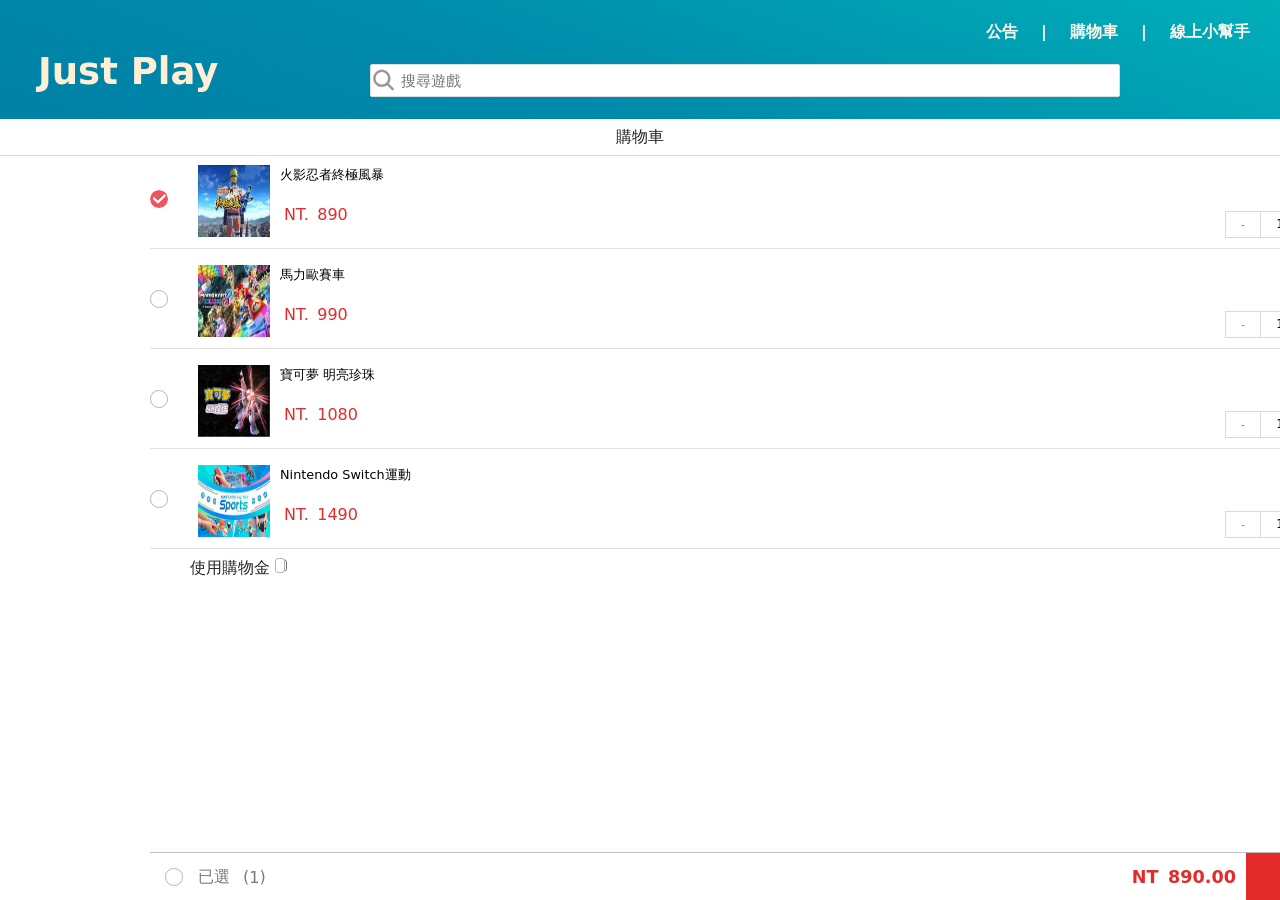
<file: cart.html>
<!DOCTYPE html>
<html>

<head>
    <meta charset="UTF-8">
    <meta name="viewport"
        content="width=device-width,initial-scale=1.0,maximum-scale=1.0,minimum-scale=1.0,user-scalable=0">
    <title>cart</title>
    <link href="https://cdn.jsdelivr.net/npm/bootstrap@5.2.0-beta1/dist/css/bootstrap.min.css" rel="stylesheet" integrity="sha384-0evHe/X+R7YkIZDRvuzKMRqM+OrBnVFBL6DOitfPri4tjfHxaWutUpFmBp4vmVor" crossorigin="anonymous">
    <script src="https://cdn.jsdelivr.net/npm/bootstrap@5.2.0-beta1/dist/js/bootstrap.bundle.min.js" integrity="sha384-pprn3073KE6tl6bjs2QrFaJGz5/SUsLqktiwsUTF55Jfv3qYSDhgCecCxMW52nD2" crossorigin="anonymous"></script>
    <link rel="stylesheet" type="text/css" href="css/cart.css" />
</head>

<script src="js/jquery.min.js"></script>
<script src="js/cart.js" type="text/javascript" charset="utf-8"></script>

<script>
    $().ready(function(){
        // Include navigation bar
        $(".navigation").load("./nav.html");
    });
</script>

<body>
    <div class="navigation"></div>
<!-- 頂部購物車 -->
    <div class="body">
        <div class="shop">
            <i>
            </i>
            <span>購物車</span>
        </div>

<!-- 商品區塊 -->
        <div class="product">
            <div class="product-box">
                <div class="product-ckb">
                    <em class="product-em product-xz">

                    </em>
                </div>
<!--------------------------------------------------------------------------------------------->
                <div class="product-sx">
                    <a href="###">
                        <img src="./game/img/action/naruto.jpg" class="product-img" />
                        <span class="product-name">火影忍者終極風暴</span>
                    </a>
                    <span class="product-price">
                        NT.&thinsp;
                        <span class="price">890</span>
                    </span>
                    <div class="product-amount">
                        <div class="product_gw">
                            <em class="product-reduce">-</em>
                            <input type="text" value="1" class="product-num" />
                            <em class="product-add">+</em>
                        </div>
                    </div>
                    <div class="product-del">
                        <img src="./game/img/tool/bin.png" />
                    </div>
                </div>
            </div>
            <div class="product-box">
                <div class="product-ckb">
                    <em class="product-em">

                    </em>
                </div>
<!--------------------------------------------------------------------------------------------->
                <div class="product-sx">
                    <a href="###">
                        <img src="./game/img/racing/marioracing.jpg" class="product-img" />
                        <span class="product-name">馬力歐賽車</span>
                    </a>
                    <span class="product-price">
                        NT.&thinsp;
                        <span class="price">990</span>
                    </span>
                    <div class="product-amount">
                        <div class="product_gw">
                            <em class="product-reduce">-</em>
                            <input type="text" value="1" class="product-num" />
                            <em class="product-add">+</em>
                        </div>
                    </div>
                    <div class="product-del">
                        <img src="./game/img/tool/bin.png" />
                    </div>
                </div>
            </div>
            <div class="product-box">
                <div class="product-ckb">
                    <em class="product-em">

                    </em>
                </div>
<!--------------------------------------------------------------------------------------------->                
                <div class="product-sx">
                    <a href="###">
                        <img src="./game/img/adventure/shining_pearl.png" class="product-img" />
                        <span class="product-name">寶可夢 明亮珍珠</span>
                    </a><span class="product-price">
                        NT.&thinsp;
                        <span class="price">1080</span>
                    </span>
                    <div class="product-amount">
                        <div class="product_gw"><em class="product-reduce">-</em>
                            <input type="text" value="1" class="product-num" />
                            <em class="product-add">+</em>
                        </div>
                    </div>
                    <div class="product-del">
                        <img src="./game/img/tool/bin.png" />
                    </div>
                </div>
            </div>
            <div class="product-box">
                <div class="product-ckb">
                    <em class="product-em">

                    </em>
                </div>
<!--------------------------------------------------------------------------------------------->
                <div class="product-sx">
                    <a href="###">
                        <img src="./game/img/sports/sport.jpg" class="product-img" />
                        <span class="product-name">Nintendo Switch運動</span>
                    </a><span class="product-price">
                        NT.&thinsp;
                        <span class="price">1490</span>
                    </span>
                    <div class="product-amount">
                        <div class="product_gw">
                            <em class="product-reduce">-</em>
                            <input type="text" value="1" class="product-num" />
                            <em class="product-add">+</em>
                        </div>
                    </div>
                    <div class="product-del">
                        <img src="./game/img/tool/bin.png" />
                    </div>
                </div>
            </div>                    
            
            <div class="cash-box">
                <div class="cash-ckb">
                    <span>使用購物金</span>
                    <input id="cash-cbx" type="checkbox">
                    <div class="cash-num"> <span>50</span> </div>  <!-- 購物金 -->
                </div>

        </div>

 <!-- 底部結帳區塊 -->
        <div class="product-js">
            <div class="product-al">
                <div class="product-all">
                    <em class="">

                    </em>
                </div>
                <div class="all-xz">
                    <span class="product-all-qx">全選</span>
                    <div class="all-sl" style="display: none;">
                        (<span class="product-all-sl">0</span>)
                    </div>
                </div>
            </div>
            <a href="./pay.html" class="product-sett product-sett-a">結帳</a>        <!-- 付款網址 -->
            <div class="all-product">
                <span class="all-product-a">
                    NT&thinsp;
                    <span class="all-price">0</span>
                </span>
            </div>
        </div>
    </div>
</body>

</html>
</file>
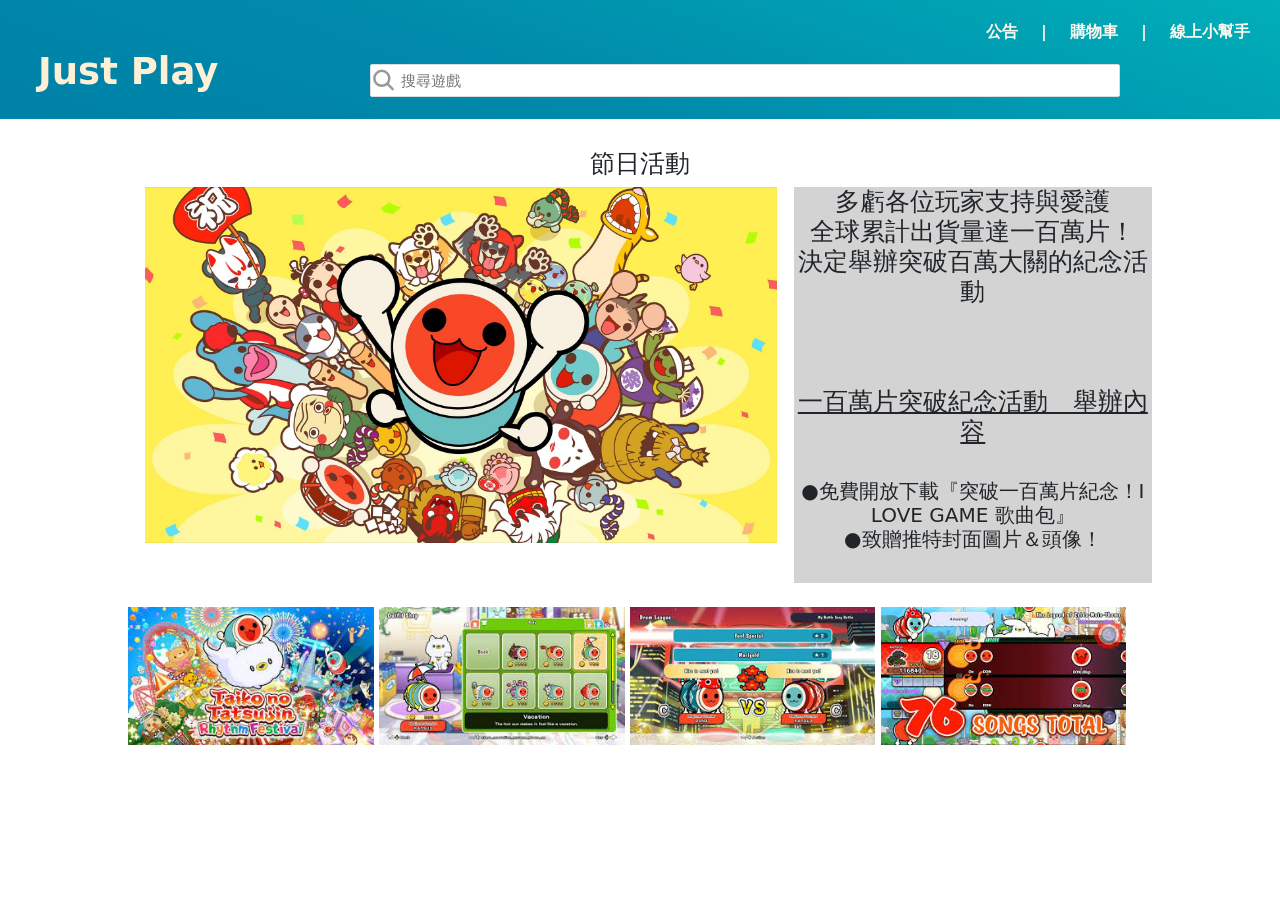
<file: celebrating.html>
<!DOCTYPE html>
<html lang="en">
<head>
    <meta charset="UTF-8">
    <meta http-equiv="X-UA-Compatible" content="IE=edge">
    <meta name="viewport" content="width=device-width, initial-scale=1.0">
    <title>Just Play</title>    
    <script src="./js/jquery-3.6.0.min.js"></script>
    <link href="https://cdn.jsdelivr.net/npm/bootstrap@5.2.0-beta1/dist/css/bootstrap.min.css" rel="stylesheet" integrity="sha384-0evHe/X+R7YkIZDRvuzKMRqM+OrBnVFBL6DOitfPri4tjfHxaWutUpFmBp4vmVor" crossorigin="anonymous">
    <script src="https://cdn.jsdelivr.net/npm/bootstrap@5.2.0-beta1/dist/js/bootstrap.bundle.min.js" integrity="sha384-pprn3073KE6tl6bjs2QrFaJGz5/SUsLqktiwsUTF55Jfv3qYSDhgCecCxMW52nD2" crossorigin="anonymous"></script>

</head>

<style>
    *{
        margin: 0px;
    }
    .indexBack{
        /*background-color: gray;*/
        height: 700px;
        width:80%; 
        border-radius:20px;
        overflow: flex;
        margin: 30px auto;
    }
    .a{
        text-align: center;
    }
   
    /*
    .up{
        background: red;
        width: 100%;
        height: 4757x;
    }
    .down{
        background: blue;
        width: 100%;
        height: 150px;
    }
*/
    .wrap{
        width: 100%;
        height: 80%;
        display: flex;
        justify-content: space-between;
    }
    .indexup{
        display: flexbox;
    }
    .left{
        /*background: lightgray;*/
        width: 65%;
        height: 100%;
    }
    .right{
        background: lightgray;
        width: 35%;
        height: 100%;
    }  

    
    .indexdown{
        width: 100%;
        height: 250px;
    }
    h1 {
        font-size: 25px;
    }
    h2{
        font-size: 20px;
    }
</style>

<script>
    $(document).ready(function(){
        $(".navigation").load("./nav.html");
    });

</script>

<body>
    <div class="navigation"></div>

    <div class="indexBack">
        <h1 class="a">節日活動</h1>
        <!-- <div class="index">
            <div class="up"><img src="./src/A1.png" alt="" width="70%"> </div>
            <div class="down"></div>
        </div> -->
        <div class="indexup">
            <div class="wrap"><!--父元素-->
                <div class="left"><img src="./src/A1.jpg" alt="" width="95%"style="display:block; margin:auto;" > </div>
                <div class="right"> 
                    <h1 style="text-align:center;">多虧各位玩家支持與愛護 <br> 全球累計出貨量達一百萬片！<br>決定舉辦突破百萬大關的紀念活動</h1>
                    <br>
                    <br>
                    <br>
                    <h1 style="text-align:center; text-decoration:underline;">一百萬片突破紀念活動　舉辦內容</h1>
                    <br>
                    <h2 style="text-align:center;">
                        ●免費開放下載『突破一百萬片紀念！I LOVE GAME 歌曲包』<br>
                        ●致贈推特封面圖片＆頭像！
                    </h2>
                    <br>

                    <!-- <img src="./src/B2.jpg" alt="" height="50%"  style="display:block; margin:auto;" > -->

                    

                </div>
            </div><!--wrap-->
        </div>
        <br>
        <div class="indexdown">
            <img src="./src/taiko.jpg" alt="" width="24%" >
            <img src="./src/taiko2.jpg" alt="" width="24%" >
            <img src="./src/taiko3.jpg" alt="" width="24%" >
            <img src="./src/taiko4.jpg" alt="" width="24%" >
        </div>

        <!-- <div style="width:100%; height :100%;  background-color:Lime;">
            sss
                <div style="width:100%; height:34%; background-color:Blue;">
                a
                </div>
                <div style="width:100%; height:33%; background-color:Gray;">
                b
                </div>
                <div style="width:100%; height:33%; background-color:Aqua;">
                c
                </div>        
        </div> -->
    </div>

</body>
</html>
</file>
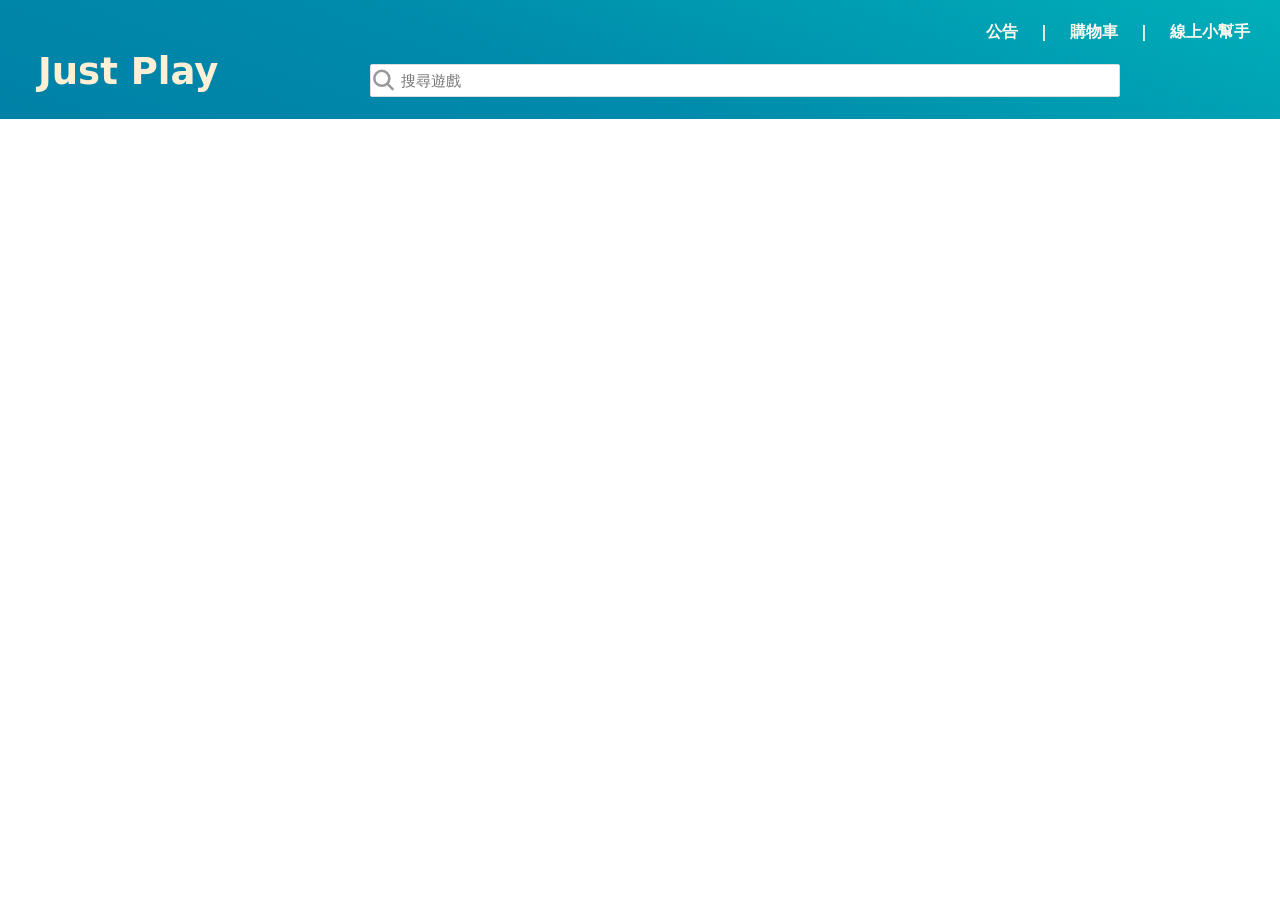
<file: gameList.html>
<!DOCTYPE html>
<html lang="en">
<head>
    <meta charset="UTF-8">
    <meta http-equiv="X-UA-Compatible" content="IE=edge">
    <meta name="viewport" content="width=device-width, initial-scale=1.0">
    <title>Just Play</title>
    <link href="https://cdn.jsdelivr.net/npm/bootstrap@5.2.0-beta1/dist/css/bootstrap.min.css" rel="stylesheet" integrity="sha384-0evHe/X+R7YkIZDRvuzKMRqM+OrBnVFBL6DOitfPri4tjfHxaWutUpFmBp4vmVor" crossorigin="anonymous">
    <script src="https://cdn.jsdelivr.net/npm/bootstrap@5.2.0-beta1/dist/js/bootstrap.bundle.min.js" integrity="sha384-pprn3073KE6tl6bjs2QrFaJGz5/SUsLqktiwsUTF55Jfv3qYSDhgCecCxMW52nD2" crossorigin="anonymous"></script>
    <!-- <link href="./css/bootstrap.min.css" rel="stylesheet">
    <script src="./js/bootstrap.bundle.min.js"></script> -->
    <script src="./js/jquery-3.6.0.min.js"></script>

    <style>
        *{
            margin: 0px;
        }
        .container{
            padding: 30px;
        }
        tr{
            width: 500px;
            height: 90px;
            background-color: blanchedalmond;
        }
        .card{
            margin: 5px;
            padding: 0%;
        }
        .card-text{
            font-weight: bold;
        }
        .card a{
            text-decoration: none;
            color: black;
        }
    </style>
</head>
<script>
    $().ready(function(){
        // Include navigation bar
        $(".navigation").load("./nav.html");

        const queryString = window.location.search;
        const urlParams = new URLSearchParams(queryString);
        const category = urlParams.get("category"); //Get url query category
        
        // Get game data
        $.getJSON("./game/data.json", function(data){
            var gameData;
            switch(category){
                case "Action":{
                    $("#catTitle").text("動作遊戲");
                    gameData = data.Action;
                    break;
                }
                case "Adventure":{
                    $("#catTitle").text("冒險遊戲");
                    gameData = data.Adventure;
                    break;
                }
                case "Fir_Per":{
                    $("#catTitle").text("第一人稱遊戲");
                    gameData = data.Fir_Per;
                    break;
                }
                case "Music":{
                    $("#catTitle").text("音樂遊戲");
                    gameData = data.Music;
                    break;
                }
                case "Racing":{
                    $("#catTitle").text("賽車遊戲");
                    gameData = data.Racing;
                    break;
                }
                case "Sports":{
                    $("#catTitle").text("運動遊戲");
                    gameData = data.Sports;
                    break;
                }
            }
            
            gameData.forEach(function(value, index){
                console.log(value, index);
                var newItem = '<div class="card col-lg-2 col-12">'+
                    '<a href="./introduce.html' + '?category=' + category + '&which=' + index +'">'+ 
                    '<img src="./game/img/'+ value.img + '"' + 'class="card-img-top" alt="...">'+
                    '<div class="card-body">'+
                        '<p class="card-text">' + value.name + '</p>'+
                    '</div></a>'+
                '</div>';

                $(".row").append(newItem);
            });
        });
        
        
        $(".row").append();
    });
</script>
<body>
    <div class="navigation"></div>
    <div class="container">
        <h4 id="catTitle"></h4>
        <div class="row"></div>
    </div>
</body>
</html>
</file>
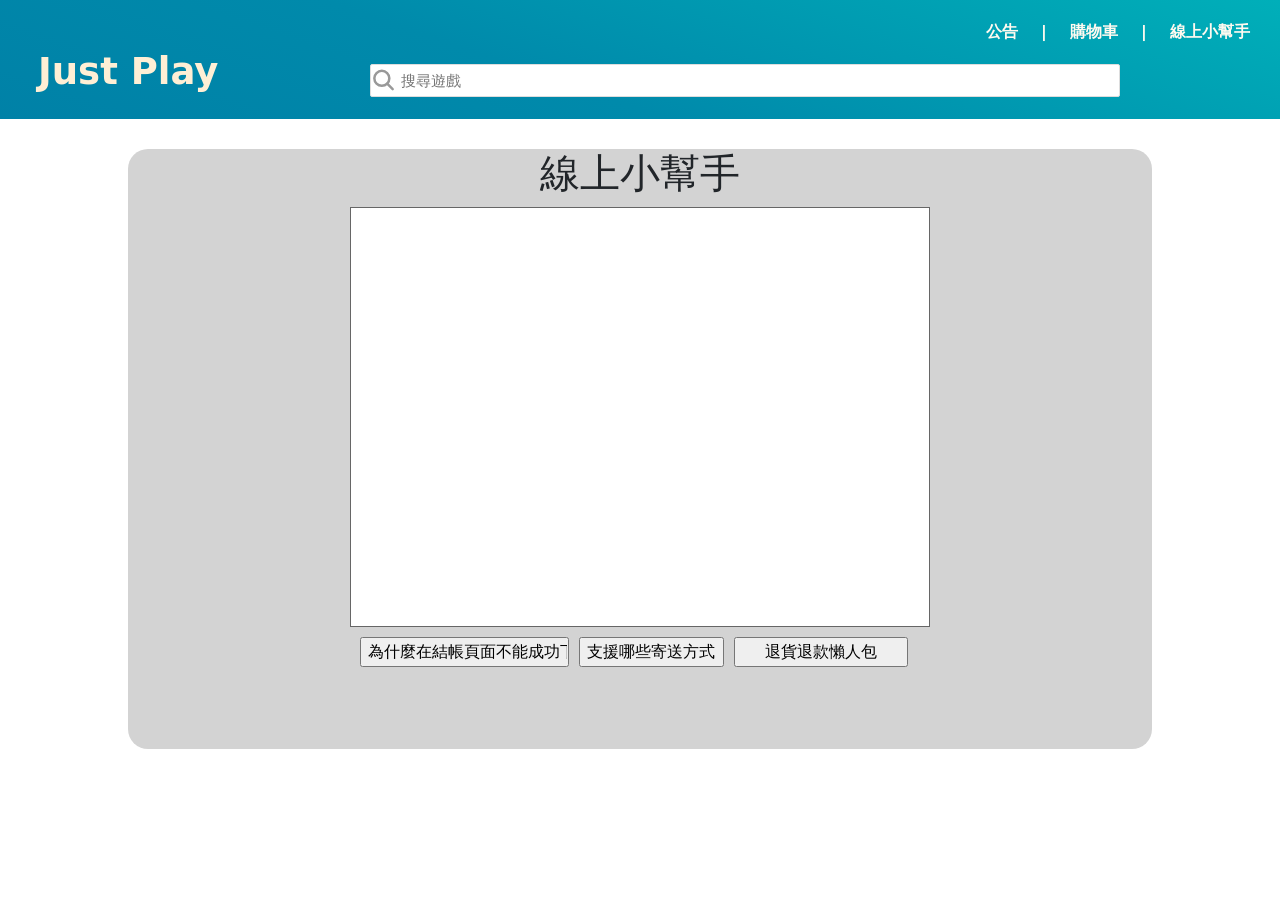
<file: helper.html>
<!DOCTYPE html>
<html lang="en">
<head>
    <meta charset="UTF-8">
    <meta http-equiv="X-UA-Compatible" content="IE=edge">
    <meta name="viewport" content="width=device-width, initial-scale=1.0">
    <title>Just Play</title>
    <script src="./js/jquery-3.6.0.min.js"></script>
    <link href="https://cdn.jsdelivr.net/npm/bootstrap@5.2.0-beta1/dist/css/bootstrap.min.css" rel="stylesheet" integrity="sha384-0evHe/X+R7YkIZDRvuzKMRqM+OrBnVFBL6DOitfPri4tjfHxaWutUpFmBp4vmVor" crossorigin="anonymous">
    <script src="https://cdn.jsdelivr.net/npm/bootstrap@5.2.0-beta1/dist/js/bootstrap.bundle.min.js" integrity="sha384-pprn3073KE6tl6bjs2QrFaJGz5/SUsLqktiwsUTF55Jfv3qYSDhgCecCxMW52nD2" crossorigin="anonymous"></script>
</head>

<style>
    *{
        margin: 0px;
    }
    .indexBack{
        background-color: lightgray;
        height: 600px;
        width:80%; 
        border-radius:20px;
        overflow: flex;
        margin: 30px auto;
    }
    .annh1{
        text-align: center;
    }
</style>

<style type="text/css">
    .talk_con{
        width:600px;
        height:500px;
        border:1px solid #666;
        margin:50px auto 0;
        background:#f9f9f9;
    }
    .talk_show{
        width:580px;
        height:420px;
        border:1px solid #666;
        background:#fff;
        margin:10px auto 0;
        overflow:auto;
    }
    .talk_input{
        width:580px;
        margin:10px auto 0;
    }
    .talk_word{
        width:500px;
        height:26px;
        padding:0px;
        float:left;
        margin-left:10px;
        outline:none;
        text-indent:10px;
    }        
    .talk_sub1{
        width:36%;
        height:30px;
        float:left;
        margin-left:10px;
    }
           
    .talk_sub2{
        width:25%;
        height:30px;
        float:left;
        margin-left:10px;
    }

    .talk_sub3{
        width:30%;
        height:30px;
        float:left;
        margin-left:10px;
    }
    .atalk{
        margin:10px; 
    }
    .atalk span{
        display:inline-block;
        background:#0181cc;
        border-radius:10px;
        color:#fff;
        padding:5px 10px;
    }
    .btalk{
        margin:10px;
        text-align:right;
    }
    .btalk span{
        display:inline-block;
        background:#ef8201;
        border-radius:10px;
        color:#fff;
        padding:5px 10px;
    }
</style>

<script>
    $(document).ready(function(){
        $(".navigation").load("./nav.html");
    });

</script>

<script type="text/javascript">      
        window.onload = function(){
            var Words = document.getElementById("words");
            var TalkWords = document.getElementById("talkwords");
            var TalkSub1 = document.getElementById("talksub1");
            var TalkSub2 = document.getElementById("talksub2");
            var TalkSub3 = document.getElementById("talksub3");


            TalkSub1.onclick = function(){
                var str = "";
                /*if(TalkWords.value == ""){
                     // 訊息為空時彈窗
                    alert("訊息不能為空");
                    return;
                }*/
                    str = '<div class="btalk"><span>顧客問說 :' + "1" +'</span></div>' ;  
                    str = '<div class="atalk"><span>小幫手說 :' + "以下有幾個可能原因導致您在結帳頁面時無法成功下單："+
                        "<br>"+"所選支付方式支付失敗"+
                        "<br>"+"訂單中商品的寄送方式不同（當購買多件商品時）" +
                        "<br>"+" 超過商品購買數量限制（當購買多件商品時）"+'</span></div>';
                Words.innerHTML = Words.innerHTML + str;
            }

            TalkSub2.onclick = function(){
                var str = "";
                /*if(TalkWords.value == ""){
                     // 訊息為空時彈窗
                    alert("訊息不能為空");
                    return;
                }*/
                    str = '<div class="btalk"><span>顧客問說 :' + "2" +'</span></div>' ;  
                    str = '<div class="atalk"><span>小幫手說 :' + "我們支援以下幾種寄送方式："+
                        "<br>"+"店到店配送服務  （、7-11、全家、OK超商與萊爾富）"+
                        "<br>"+"中華郵政 " +
                        "<br>"+" 宅配服務（黑貓宅急便）"+'</span></div>';
                Words.innerHTML = Words.innerHTML + str;
            }

            TalkSub3.onclick = function(){
                var str = "";
                /*if(TalkWords.value == ""){
                     // 訊息為空時彈窗
                    alert("訊息不能為空");
                    return;
                }*/
                    str = '<div class="btalk"><span>顧客問說 :' + "3" +'</span></div>' ;  
                    str = '<div class="atalk"><span>小幫手說 :' + "為提供更好的退貨退款體驗，賣家（包含商城／優選／一般／海外）"+
                        "將全面適用【安心退】服務，讓賣家更輕鬆處理退貨退款訂單，也提升買家回購率及忠誠度。" +
                        "<br>"+"【安心退】依照賣場類型分階段上線"+
                        "<br>"+"一般賣家將於2022年3月15日至31日間陸續上線" +
                        "<br>"+"* 上線日期後所申請的退貨退款訂單皆會適用"+'</span></div>';
                Words.innerHTML = Words.innerHTML + str;
            }

        }


    </script>

<body>
    <div class="navigation"></div>

    <div class="indexBack">
        <h1 class="annh1">線上小幫手</h1>
        <div class="talk_show" id="words">
            
        </div>
        <div class="talk_input">
            <!-- <input type="text" class="talk_word" id="talkwords"> -->
            <input type="button" value="為什麼在結帳頁面不能成功下單?" class="talk_sub1" id="talksub1">
            <input type="button" value="支援哪些寄送方式" class="talk_sub2" id="talksub2">
            <input type="button" value="退貨退款懶人包" class="talk_sub3" id="talksub3">
        </div>
    </div>

</body>
</html>
</file>
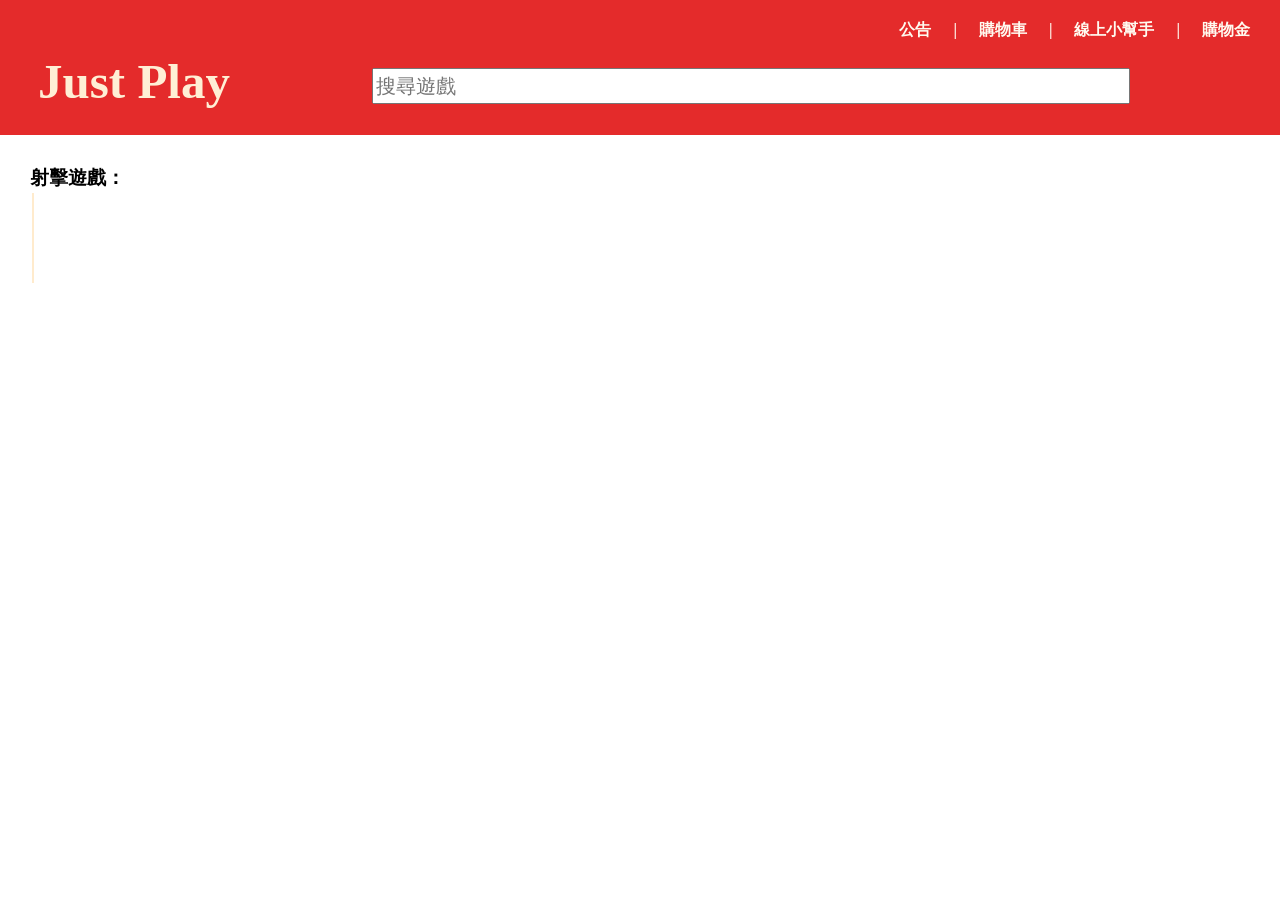
<file: nav-backup/gameList.html>
<!DOCTYPE html>
<html lang="en">
<head>
    <meta charset="UTF-8">
    <meta http-equiv="X-UA-Compatible" content="IE=edge">
    <meta name="viewport" content="width=device-width, initial-scale=1.0">
    <title>Just Play</title>
    <!-- <link href="https://cdn.jsdelivr.net/npm/bootstrap@5.2.0-beta1/dist/css/bootstrap.min.css" rel="stylesheet" integrity="sha384-0evHe/X+R7YkIZDRvuzKMRqM+OrBnVFBL6DOitfPri4tjfHxaWutUpFmBp4vmVor" crossorigin="anonymous">
    <script src="https://cdn.jsdelivr.net/npm/bootstrap@5.2.0-beta1/dist/js/bootstrap.bundle.min.js" integrity="sha384-pprn3073KE6tl6bjs2QrFaJGz5/SUsLqktiwsUTF55Jfv3qYSDhgCecCxMW52nD2" crossorigin="anonymous"></script> -->
    <script src="./jquery-3.6.0.min.js"></script>
    <style>
        *{
            margin: 0px;
        }
        .container{
            padding: 30px;
        }
        tr{
            width: 500px;
            height: 90px;
            background-color: blanchedalmond;
        }
    </style>
</head>
<script>
    $().ready(function(){
        $(".nav").load("./nav.html");
    });
</script>
<body>
    <div class="nav"></div>
    <div class="container">
        <h3>射擊遊戲：</h2>
        <table>
            <td>
                <tr></tr>
                <tr></tr>
                <tr></tr>
            </td>
        </table>
    </div>
</body>
</html>
</file>
<file: css/cart.css>
body,
html {
    margin: 0;
    padding: 0;
    height: 100%
}

body {
    min-width: 320px;
    margin: 0;
    padding: 0;
    font-size: 1em
}

a {
    text-decoration: none
}

img {
    max-width: 100%;
    vertical-align: middle
}

* {
    margin: 0;
    padding: 0
}

div {
    margin: 0;
    padding: 0
}

li,
ul {
    list-style: none
}

em {
    font-style: normal
}

.body {
    width: 100%;
    margin: 0 auto;
    padding-bottom: 3.2rem;
    box-sizing: border-box
}

.shop {
    width: 100%;
    height: 2.3rem;
    border-bottom: 1px solid #DCDCDC;
    line-height: 2.3rem;
    box-sizing: border-box; 
    text-align: center;
}


.product {
    padding-left: 150px;
}

.product .product-box {
    width: 1200px;
    height: 100px;
    position: relative;
}

.product-box .product-ckb {
    width: 3px;
    height: 100%;
    display: inline-block;
    float: left;
    text-align: center;
    line-height: 5.9rem;
    z-index: 99;
    position: absolute
}

.product-ckb em {
    width: 1.1rem;
    height: 1.1rem;
    border-radius: 50%;
    border: 1px solid #B8B4B4;
    display: inline-block;
    cursor: pointer;
}

.product-ckb .product-xz {
    background: url(../game/img/tool/check.png) no-repeat 0 0;
    background-size: 1.1rem;
    border: 0;
    display: inline-block;
}

.product-sx {
    float: left;
    height: 5.8rem;
    padding: .6rem 0;
    border-bottom: 1px solid #e1e1e1;
    padding-left: 3rem;
    display: inline-block;
    width: 100%;
    box-sizing: border-box;
    position: absolute;
    top: 0;
    left: 0
    
}

.product-sx .product-img {
    width: 4.5rem;
    height: 4.5rem;
    display: inline-block;
    float: left
}

.product-sx .product-name {
    font-size: .8rem;
    color: #000;
    max-width: 70%;
    overflow: hidden;
    text-overflow: ellipsis;
    display: -webkit-box;
    -webkit-box-orient: vertical;
    -webkit-line-clamp: 2;
    padding-left: 10px
}

.product-sx .product-price {
    font-size: 1rem;
    color: #E42B2B;
    margin: 18px 0 0 14px;
    display: inline-block;
    float: left
}

.product-amount {
    position: absolute;
    right: 15px;
    bottom: 10px
}

.product_gw {
    border: 1px solid #dbdbdb;
    width: 110px;
    line-height: 25px;
    overflow: hidden;
    font-size: .6rem
}

.product_gw em {
    display: block;
    height: 25px;
    width: 35px;
    float: left;
    color: #7A7979;
    border-right: 1px solid #dbdbdb;
    text-align: center;
    cursor: pointer
}

.product_gw .product-num {
    display: block;
    float: left;
    text-align: center;
    width: 38px;
    font-style: normal;
    font-size: 12px;
    line-height: 25px;
    border: 0;
    pointer-events: none
}

.product_gw em.product-add {
    float: right;
    border-right: 0;
    border-left: 1px solid #dbdbdb
}

.product-del {
    width: 1.15rem;
    display: inline-block;
    position: absolute;
    right: 5px;
    top: 8px;
    cursor: pointer
}

.product-js {
    width: 1200px;
    height: 3rem;
    display: inline-block;
    position: fixed;
    bottom: 0;
    border-top: 1px solid #bfbfbf;
    line-height: 3rem;
    /* max-width: 640px; */
    background: #fff;
    z-index: 99
}

.product-al {
    display: inline-block;
    height: 3rem;
    width: 7.5rem
}

.product-js .product-all {
    width: 3rem;
    height: 100%;
    display: inline-block;
    float: left;
    text-align: center;
    line-height: 3.5rem
}

.product-js .product-all em {
    width: 1.1rem;
    height: 1.1rem;
    border-radius: 50%;
    border: 1px solid #B8B4B4;
    display: inline-block;
    cursor: pointer
}

.product-js .product-all .product-all-on {
    background: url(../game/img/tool/check.png) no-repeat 0 0;
    background-size: 1.1rem;
    border: 0;
    display: inline-block
}

.cash-box .cash-ckb span {
    padding-left: 40px;

}

.cash-box .cash-ckb .cash-num span {
    display: none;

}

input[type=checkbox] {
    margin-right: 5px;
    cursor: pointer;
    font-size: 12px;
    width: 12px;
    height: 15px;
    position: relative;
    }
    
    input[type=checkbox]:after {
    position: absolute;
    width: 10px;
    height: 15px;
    top: 0;
    content: " ";
    background-color: #fff;
    border: 1px solid #B8B4B4;
    display: inline-block;
    visibility: visible;
    padding: 0px 3px;
    border-radius: 3px;
    }
    
    input[type=checkbox]:checked:after {
    content: "✓";
    background-color: #E42B2B;
    color: #fff;
    font-size: 12px;
    }

.cash-ckb em {
    width: 12px;
    height: 12px;
    border-radius: 50%;
    border: 1px solid #B8B4B4;
    display: inline-block;
    cursor: pointer;
}

.cash-ckb .cash-xz {
    background: url(../game/img/tool/check.png) no-repeat 0 0;
    background-size: 12px;
    border: 0;
    display: inline-block;

}

.all-xz {
    cursor: pointer
}

.product-all-qx {
    color: #797979
}

.all-sl {
    color: #797979;
    display: inline-block;
    margin-left: 8px;
}

.product-all-sl {
    position: relative;
    top: 1px;
}

.all-product {
    text-align: right;
    float: right;
}

.all-product .all-product-a {
    font-size: 1.1rem;
    color: #E42B2B;
    font-weight: bolder;
    display: inline-block;
    margin-right: 10px
}

.product-sett {
    float: right;
    width: 6.5rem;
    text-align: center;
    color: #fff;
    background: #E42B2B;
}

.product-sett-a {
    background: #b2b2b2;
    pointer-events: none
}
</file>
